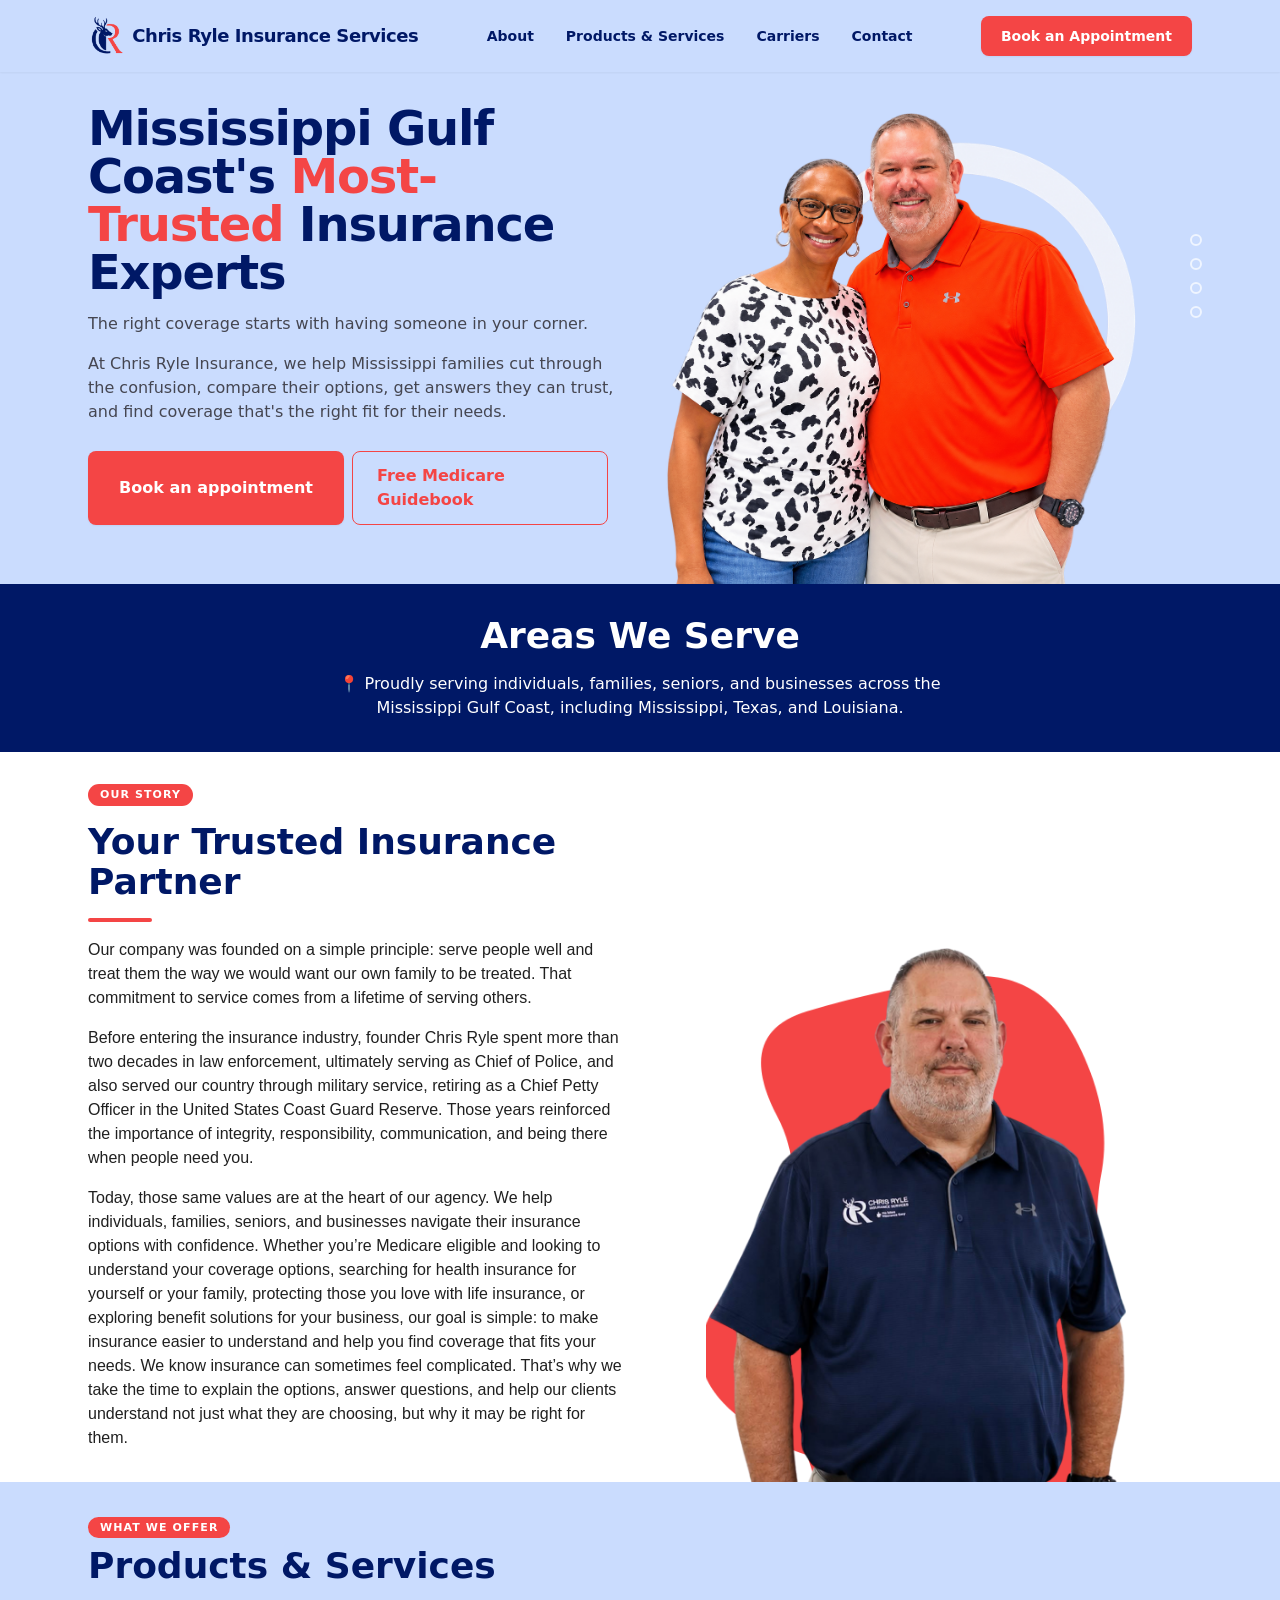
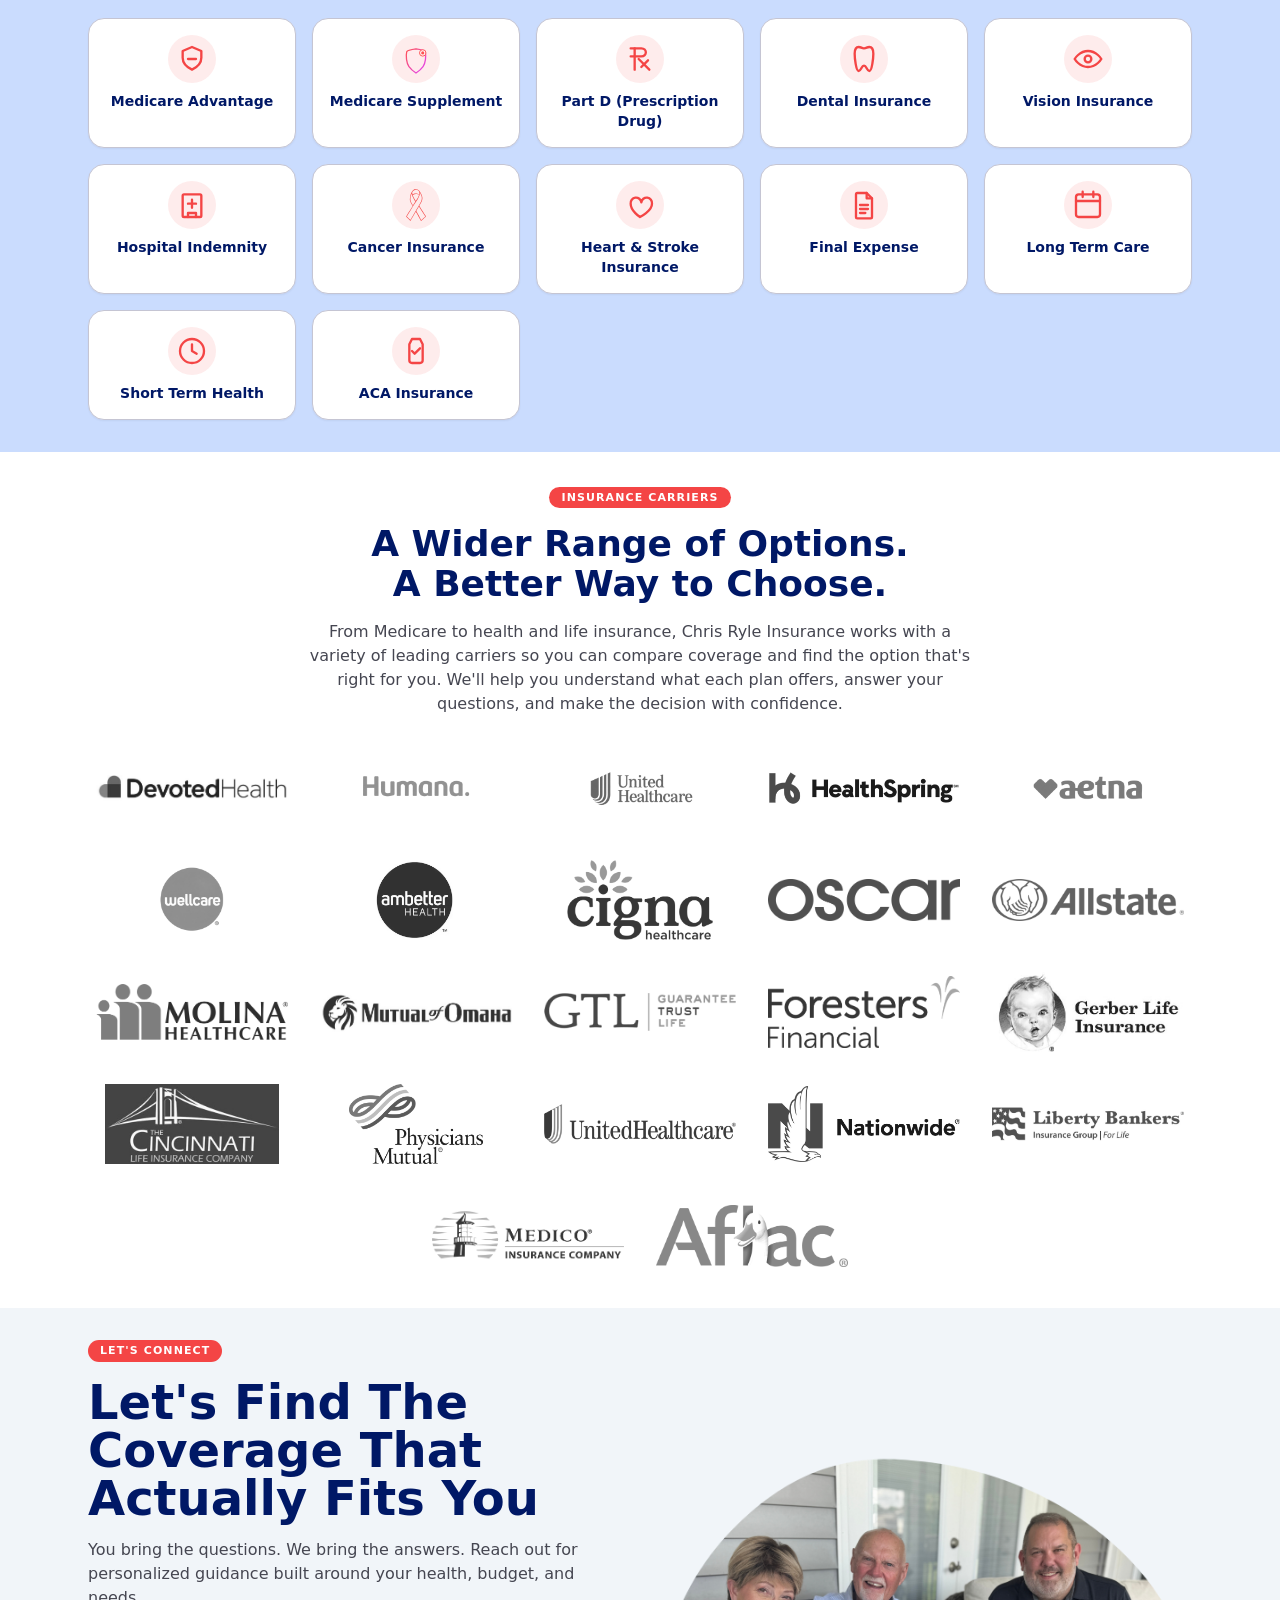
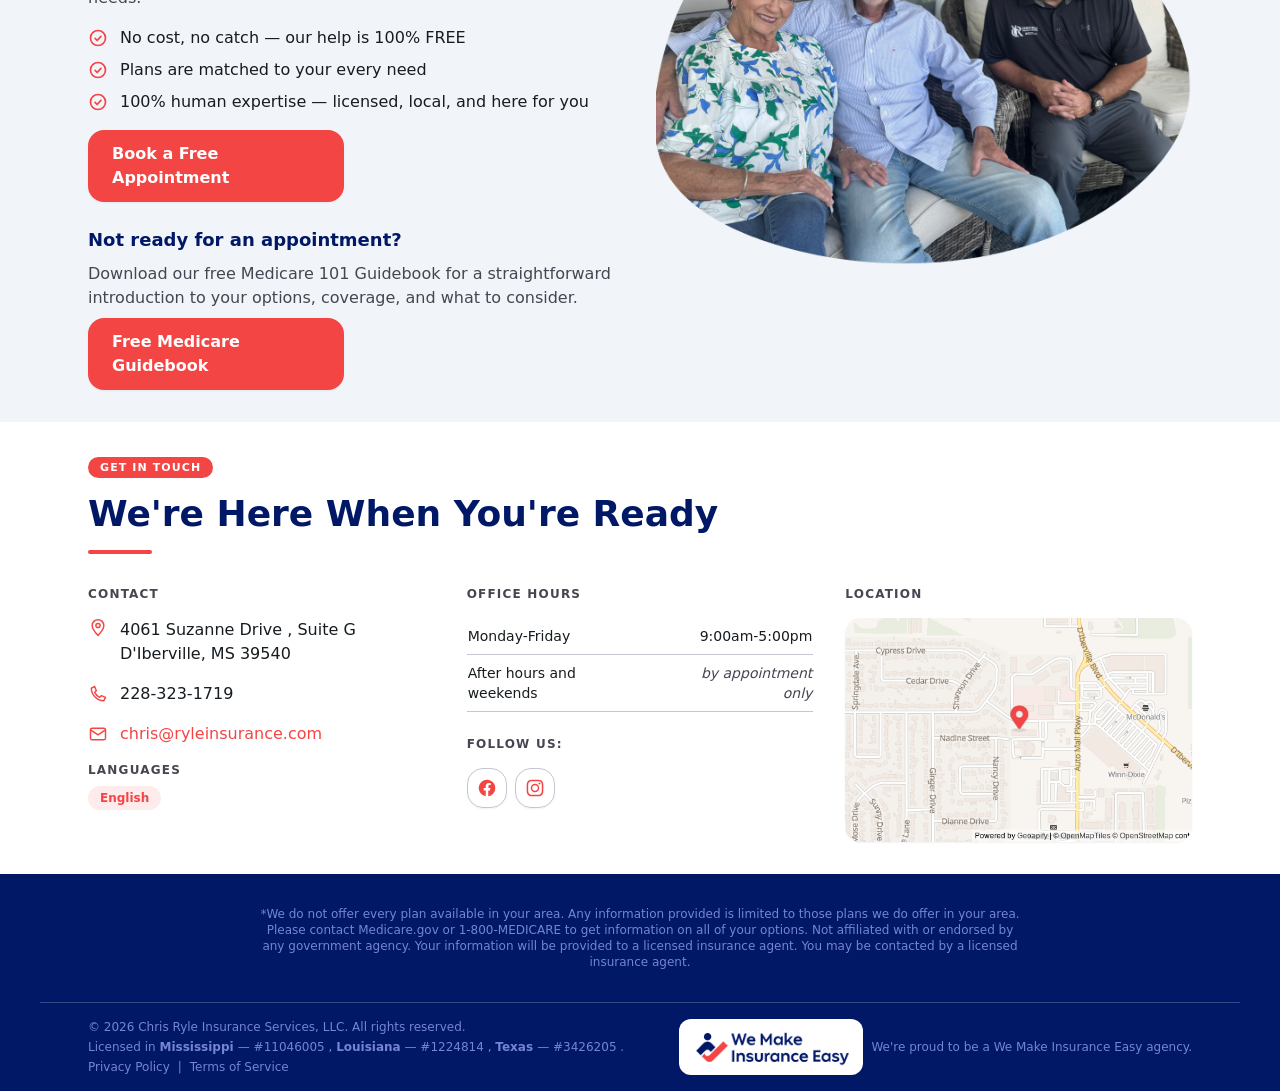
<file: index.html>
<!doctype html>
<html lang="en" class="scroll-pt-20"> <head><meta charset="utf-8"><meta name="viewport" content="width=device-width, initial-scale=1"><title>Chris Ryle Insurance | Mississippi Gulf Coast</title><meta name="description" content="Medicare, health &amp; life insurance on the MS Gulf Coast, with someone in your corner to help you find the right coverage for your needs. Free &amp; local. Book today."><link rel="icon" href="./assets/media/LogoRedWhiteBlueICON01.png">  <link rel="stylesheet" href="./styles.css" />
  </head> <body class="bg-surface text-on-surface font-sans">  <header class="bg-primary-fixed sticky top-0 z-50 shadow-sm"> <div class="mx-auto flex max-w-[theme(spacing.container-max)] items-center justify-between gap-[theme(spacing.gutter)] px-[theme(spacing.margin-mobile)] py-[theme(spacing.stack-md)] md:px-[theme(spacing.margin-desktop)]"> <div class="flex items-center gap-[theme(spacing.stack-sm)]"> <img src="./assets/media/LogoRedWhiteBlueICON01.png" alt=" Chris Ryle Insurance Services logo" class="h-10 w-auto"> <div class="flex flex-col"> <span data-brand class="text-deep-navy text-lg font-extrabold tracking-tight">  Chris Ryle Insurance Services </span> <span data-agent class="text-on-surface-variant text-sm font-medium">  </span> </div> </div> <nav aria-label="Primary" class="hidden items-center gap-[theme(spacing.stack-lg)] md:flex"> <a href="#about" data-nav-link class="text-deep-navy hover:text-coral-accent text-sm font-semibold"> About </a><a href="#services" data-nav-link class="text-deep-navy hover:text-coral-accent text-sm font-semibold"> Products &amp; Services </a><a href="#carriers-heading" data-nav-link class="text-deep-navy hover:text-coral-accent text-sm font-semibold"> Carriers </a><a href="#contact" data-nav-link class="text-deep-navy hover:text-coral-accent text-sm font-semibold"> Contact </a> </nav> <a href="#get-in-touch" data-header-cta data-open-modal="appointment-modal" class="bg-coral-accent text-on-secondary hidden shrink-0 rounded px-5 py-2.5 text-sm font-semibold shadow-sm md:inline-block"> Book an Appointment </a> </div> </header> <script>
  // Scroll-spy: highlight the nav link for whichever section currently sits
  // in the vertical center of the viewport. Pure progressive enhancement — a
  // missing IntersectionObserver, or JS disabled entirely, just leaves every
  // link in its default colour; the links themselves still work either way.
  //
  // `is:inline` is required, not a style choice: this site's generator emits
  // static HTML via Astro's Container API in a one-shot Vite SSR render
  // (src/generator/render.ts), which never runs Astro's real production
  // bundler. A processed <script> (Astro's default) renders as a `src`
  // pointing at a `?astro&type=script` dev-server module URL, which resolves
  // during Live Preview (a real Vite server is running) but is a dead,
  // broken reference in the actual deployed static site — no server is left
  // to serve it. `is:inline` makes Astro emit this exact source verbatim
  // with no processing, so it must stay plain JS, no TypeScript syntax.
  (function () {
    var links = Array.prototype.slice.call(
      document.querySelectorAll('nav[aria-label="Primary"] a[data-nav-link]'),
    );
    var pairs = links
      .map(function (link) {
        var id = link.getAttribute("href");
        id = id ? id.slice(1) : null;
        var target = id ? document.getElementById(id) : null;
        // A target id may land on a heading nested inside its section (e.g.
        // Carriers' "#carriers-heading" h2), not the section itself —
        // observe the whole section so it stays "active" for its full
        // scroll extent, not just the instant the heading crosses center.
        var section = target ? target.closest("section") || target : null;
        return section ? { link: link, section: section } : null;
      })
      .filter(function (p) {
        return p !== null;
      });

    if (pairs.length === 0) return;

    function setActive(activeLink) {
      pairs.forEach(function (p) {
        var isActive = p.link === activeLink;
        p.link.classList.toggle("text-coral-accent", isActive);
        p.link.classList.toggle("text-deep-navy", !isActive);
      });
    }

    // Clicking a link jumps immediately (native anchor navigation) — set the
    // active state right away rather than waiting on the scroll/observer to
    // catch up. An instant jump can land the target section fully outside
    // the observer's center-band on the very frame it fires, so without
    // this, clicking (as opposed to organically scrolling) never highlights
    // anything.
    pairs.forEach(function (p) {
      p.link.addEventListener("click", function () {
        setActive(p.link);
      });
    });

    if (!("IntersectionObserver" in window)) return;

    // A thin band at the vertical middle of the viewport, so the "active"
    // section is whichever one crosses the center — matches how a sticky
    // header shifts the effective viewport without hardcoding its height.
    var observer = new IntersectionObserver(
      function (entries) {
        var visible = entries
          .filter(function (e) {
            return e.isIntersecting;
          })
          .sort(function (a, b) {
            return b.intersectionRatio - a.intersectionRatio;
          })[0];
        if (!visible) return;
        var match = pairs.filter(function (p) {
          return p.section === visible.target;
        })[0];
        if (match) setActive(match.link);
      },
      { rootMargin: "-45% 0px -45% 0px", threshold: [0, 0.25, 0.5, 0.75, 1] },
    );

    pairs.forEach(function (p) {
      observer.observe(p.section);
    });
  })();
</script> <main> <section data-variant="split" class="bg-primary-fixed " aria-labelledby="hero-heading"> <div class="mx-auto max-w-[theme(spacing.container-max)] px-[theme(spacing.margin-mobile)] py-[theme(spacing.stack-lg)] md:px-[theme(spacing.margin-desktop)] grid items-stretch gap-[theme(spacing.stack-lg)] md:grid-cols-2">  <div class="flex h-full flex-col"> <div class="flex flex-col gap-[theme(spacing.stack-md)]"> <h1 id="hero-heading" class="text-deep-navy text-4xl font-extrabold leading-tight tracking-tight md:text-5xl"> Mississippi Gulf Coast&#39;s <span class="text-coral-accent">Most-Trusted</span>  Insurance Experts </h1>  <p class="text-on-surface-variant max-w-prose ">The right coverage starts with having someone in your corner.</p><p class="text-on-surface-variant max-w-prose ">At Chris Ryle Insurance, we help Mississippi families cut through the confusion, compare their options, get answers they can trust, and find coverage that's the right fit for their needs.</p> </div> <div class="flex flex-1 items-center"> <div class="flex flex-wrap gap-[theme(spacing.stack-sm)]"> <a href="#contact" data-open-modal="appointment-modal" class="bg-coral-accent text-on-secondary inline-flex w-64 items-center justify-center rounded px-6 py-3 font-semibold shadow-sm"> Book an appointment </a> <a href="https://www.wemakeinsuranceez.com/medicare-101-guidebook-1" target="_blank" rel="noopener noreferrer" class="border-coral-accent text-coral-accent inline-flex w-64 items-center justify-center gap-2 rounded border px-6 py-3 font-semibold">Free Medicare Guidebook </a> </div> </div> </div> <div class="relative z-0 h-[320px] w-[300px] self-end -mb-8 md:h-[480px] md:w-[490px]"> <div aria-hidden="true" class="border-white/60 pointer-events-none absolute -right-8 -top-8 -z-10 h-[193px] w-[193px] rounded-full border-[20px] md:h-[296px] md:w-[296px] md:border-[31px]"></div> <div aria-hidden="true" class="pointer-events-none absolute -right-14 top-[62px] -z-10 flex flex-col gap-3 md:top-[130px]"> <span class="border-white/70 h-3 w-3 rounded-full border-2"></span> <span class="border-white/70 h-3 w-3 rounded-full border-2"></span> <span class="border-white/70 h-3 w-3 rounded-full border-2"></span> <span class="border-white/70 h-3 w-3 rounded-full border-2"></span> </div>  <img src="./assets/media/chris-and-customer.png" alt="Insurance agent photo" class="h-full w-full object-cover" style="object-position: 50% center;">  </div>  </div> </section> <section id="areas-we-serve" class="bg-deep-navy py-[theme(spacing.stack-lg)] text-center" aria-labelledby="areas-we-serve-heading"> <div class="mx-auto max-w-[theme(spacing.container-max)] px-[theme(spacing.margin-mobile)] md:px-[theme(spacing.margin-desktop)]">  <h2 id="areas-we-serve-heading" class="text-on-primary text-4xl font-bold">Areas We Serve</h2> <p class="text-on-primary mx-auto mt-[theme(spacing.stack-md)] max-w-2xl">📍 Proudly serving individuals, families, seniors, and businesses across the <span class="whitespace-nowrap">Mississippi Gulf Coast</span>, including Mississippi, Texas, and Louisiana.</p>  </div> </section> <section id="about" class="bg-surface-container-lowest py-[theme(spacing.stack-lg)]" aria-labelledby="about-heading"> <style>
  @media (min-width: 768px) {
    #about-grid { row-gap: 16px; }
    #about-wrapper { display: contents; }
    #about-header-block { grid-column: 1; grid-row: 1; }
    #about-body-block { grid-column: 1; grid-row: 2; }
    #about-collage { grid-column: 2; grid-row: 2; align-self: stretch; width: 420px; margin-left: 50px; }
  }
</style> <div id="about-grid" class="mx-auto grid max-w-[theme(spacing.container-max)] gap-[theme(spacing.stack-lg)] px-[theme(spacing.margin-mobile)] md:grid-cols-2 md:px-[theme(spacing.margin-desktop)] items-start"> <div id="about-wrapper" class="flex flex-col gap-[theme(spacing.stack-md)]"> <div id="about-header-block" class="flex flex-col gap-[theme(spacing.stack-md)]"> <span data-eyebrow class="bg-coral-accent text-on-secondary w-fit rounded-full px-3 py-1 text-2xs font-semibold uppercase tracking-widest">Our Story</span> <h2 id="about-heading" class="text-deep-navy text-4xl font-bold">Your Trusted Insurance Partner</h2> <div class="bg-coral-accent h-1 w-16 rounded-full" aria-hidden="true"></div> </div> <div id="about-body-block" class="text-on-surface-b font-[Arial,Helvetica,sans-serif] text-base font-normal leading-6 tracking-normal flex max-w-prose flex-col gap-[theme(spacing.stack-md)]"> <p data-about-para>Our company was founded on a simple principle: serve people well and treat them the way we would want our own family to be treated.
That commitment to service comes from a lifetime of serving others. </p><p data-about-para>Before entering the insurance industry, founder Chris Ryle spent more than two decades in law enforcement, ultimately serving as Chief of Police, and also served our country through military service, retiring as a Chief Petty Officer in the United States Coast Guard Reserve. Those years reinforced the importance of integrity, responsibility, communication, and being there when people need you.</p><p data-about-para>Today, those same values are at the heart of our agency.
We help individuals, families, seniors, and businesses navigate their insurance options with confidence. Whether you’re Medicare eligible and looking to understand your coverage options, searching for health insurance for yourself or your family, protecting those you love with life insurance, or exploring benefit solutions for your business, our goal is simple: to make insurance easier to understand and help you find coverage that fits your needs.
We know insurance can sometimes feel complicated. That’s why we take the time to explain the options, answer questions, and help our clients understand not just what they are choosing, but why it may be right for them.</p> </div> </div> <div id="about-collage" class="grid w-[300px] gap-[theme(spacing.stack-md)] -mb-8 relative z-0" data-about-collage> <div aria-hidden="true" class="border-white/60 pointer-events-none absolute -right-8 -top-8 -z-10 h-[272px] w-[272px] rounded-full border-[24px] md:h-[408px] md:w-[408px]"></div> <div aria-hidden="true" class="pointer-events-none absolute -right-14 top-[62px] -z-10 flex flex-col gap-3 md:top-[130px]"> <span class="border-white/70 h-3 w-3 rounded-full border-2"></span> <span class="border-white/70 h-3 w-3 rounded-full border-2"></span> <span class="border-white/70 h-3 w-3 rounded-full border-2"></span> <span class="border-white/70 h-3 w-3 rounded-full border-2"></span> </div>  <img data-image src="./assets/media/about-image2.png" alt="Chris Ryle Insurance Services" class="h-full w-full object-cover" style="object-position: 43% center;"> </div> </div> </section> <section id="services" class="bg-primary-fixed py-[theme(spacing.stack-lg)]" aria-labelledby="services-heading"> <div class="mx-auto max-w-[theme(spacing.container-max)] px-[theme(spacing.margin-mobile)] md:px-[theme(spacing.margin-desktop)]"> <div class> <span data-eyebrow class="bg-coral-accent text-on-secondary w-fit rounded-full px-3 py-1 text-2xs font-semibold uppercase tracking-widest">What We Offer</span> <h2 id="services-heading" class="text-deep-navy mt-[theme(spacing.stack-sm)] text-4xl font-bold mb-[theme(spacing.stack-lg)]"> Products &amp; Services </h2>  </div> <ul class="grid list-none grid-cols-1 justify-center gap-[theme(spacing.stack-md)] sm:grid-cols-2 md:grid-cols-3 lg:grid-cols-4 xl:grid-cols-5"> <li class="mx-auto w-full max-w-[220px]"> <div data-service-card class="bg-surface-container-lowest rounded-lg text-deep-navy flex h-full flex-col items-center gap-[theme(spacing.stack-sm)] border border-[theme(colors.outline-variant)] p-[theme(spacing.stack-md)] text-center shadow-sm"> <span class="bg-coral-accent/10 text-coral-accent flex h-12 w-12 items-center justify-center rounded-full"><svg viewBox="0 0 24 24" fill="none" stroke="currentColor" stroke-width="1.75" stroke-linecap="round" stroke-linejoin="round" aria-hidden="true" class="h-8 w-8"><path d="M12 3l7 3v5c0 4-3 7-7 9-4-2-7-5-7-9V6l7-3z"/><path d="M9 12h6"/></svg></span> <span class="text-sm font-semibold">Medicare Advantage</span> </div> </li><li class="mx-auto w-full max-w-[220px]"> <div data-service-card class="bg-surface-container-lowest rounded-lg text-deep-navy flex h-full flex-col items-center gap-[theme(spacing.stack-sm)] border border-[theme(colors.outline-variant)] p-[theme(spacing.stack-md)] text-center shadow-sm"> <span class="bg-coral-accent/10 text-coral-accent flex h-12 w-12 items-center justify-center rounded-full"><svg xmlns="http://www.w3.org/2000/svg" viewBox="0 0 100 100" aria-hidden="true" class="h-8 w-8"><defs><linearGradient id="medSuppShieldGrad" x1="0%" y1="0%" x2="100%" y2="100%"><stop offset="0%" stop-color="#FF5252"/><stop offset="100%" stop-color="#E040FB"/></linearGradient></defs><circle cx="50" cy="50" r="42" fill="#FFEBEE" opacity="0.8"/><path d="M 50,18 C 50,18 23,22 21,27 C 18,40 20,63 28,74 C 36,85 50,94 50,94 C 50,94 64,85 72,74 C 80,63 82,40 79,27 C 77,22 50,18 50,18 Z" fill="none" stroke="url(#medSuppShieldGrad)" stroke-width="4" stroke-linecap="round" stroke-linejoin="round"/><circle cx="71" cy="31" r="10" fill="#FFFFFF" stroke="#FF5252" stroke-width="3"/><circle cx="71" cy="31" r="5" fill="#FF5252"/></svg></span> <span class="text-sm font-semibold">Medicare Supplement</span> </div> </li><li class="mx-auto w-full max-w-[220px]"> <div data-service-card class="bg-surface-container-lowest rounded-lg text-deep-navy flex h-full flex-col items-center gap-[theme(spacing.stack-sm)] border border-[theme(colors.outline-variant)] p-[theme(spacing.stack-md)] text-center shadow-sm"> <span class="bg-coral-accent/10 text-coral-accent flex h-12 w-12 items-center justify-center rounded-full"><svg viewBox="0 0 24 24" fill="none" stroke="currentColor" stroke-width="1.75" stroke-linecap="round" stroke-linejoin="round" aria-hidden="true" class="h-8 w-8"><path d="M 5,4 L 13,4 C 17.5,4 17.5,10 13,10 L 5,10"/><path d="M 8,4 L 8,20"/><path d="M 11,12 L 19,20"/><path d="M 18,13 L 13,18"/></svg></span> <span class="text-sm font-semibold">Part D (Prescription Drug)</span> </div> </li><li class="mx-auto w-full max-w-[220px]"> <div data-service-card class="bg-surface-container-lowest rounded-lg text-deep-navy flex h-full flex-col items-center gap-[theme(spacing.stack-sm)] border border-[theme(colors.outline-variant)] p-[theme(spacing.stack-md)] text-center shadow-sm"> <span class="bg-coral-accent/10 text-coral-accent flex h-12 w-12 items-center justify-center rounded-full"><svg viewBox="0 0 24 24" fill="none" stroke="currentColor" stroke-width="1.75" stroke-linecap="round" stroke-linejoin="round" aria-hidden="true" class="h-8 w-8"><path d="M8 3c-2 0-3 2-3 5s1 13 3 13 2-4 4-4 2 4 4 4 3-10 3-13-1-5-3-5-2 1-4 1-2-1-4-1z"/></svg></span> <span class="text-sm font-semibold">Dental Insurance</span> </div> </li><li class="mx-auto w-full max-w-[220px]"> <div data-service-card class="bg-surface-container-lowest rounded-lg text-deep-navy flex h-full flex-col items-center gap-[theme(spacing.stack-sm)] border border-[theme(colors.outline-variant)] p-[theme(spacing.stack-md)] text-center shadow-sm"> <span class="bg-coral-accent/10 text-coral-accent flex h-12 w-12 items-center justify-center rounded-full"><svg viewBox="0 0 24 24" fill="none" stroke="currentColor" stroke-width="1.75" stroke-linecap="round" stroke-linejoin="round" aria-hidden="true" class="h-8 w-8"><path d="M2 12s3.5-6 10-6 10 6 10 6-3.5 6-10 6-10-6-10-6z"/><circle cx="12" cy="12" r="2.5"/></svg></span> <span class="text-sm font-semibold">Vision Insurance</span> </div> </li><li class="mx-auto w-full max-w-[220px]"> <div data-service-card class="bg-surface-container-lowest rounded-lg text-deep-navy flex h-full flex-col items-center gap-[theme(spacing.stack-sm)] border border-[theme(colors.outline-variant)] p-[theme(spacing.stack-md)] text-center shadow-sm"> <span class="bg-coral-accent/10 text-coral-accent flex h-12 w-12 items-center justify-center rounded-full"><svg viewBox="0 0 24 24" fill="none" stroke="currentColor" stroke-width="1.75" stroke-linecap="round" stroke-linejoin="round" aria-hidden="true" class="h-8 w-8"><rect x="5" y="4" width="14" height="17" rx="1"/><path d="M12 8v6M9 11h6"/><path d="M9 21v-3h6v3"/></svg></span> <span class="text-sm font-semibold">Hospital Indemnity</span> </div> </li><li class="mx-auto w-full max-w-[220px]"> <div data-service-card class="bg-surface-container-lowest rounded-lg text-deep-navy flex h-full flex-col items-center gap-[theme(spacing.stack-sm)] border border-[theme(colors.outline-variant)] p-[theme(spacing.stack-md)] text-center shadow-sm"> <span class="bg-coral-accent/10 text-coral-accent flex h-12 w-12 items-center justify-center rounded-full"><svg viewBox="294 118 606 968" fill="currentColor" aria-hidden="true" class="h-8 w-8"><path fill-rule="evenodd" d="M 431.28 1078.99 C 432.69 1077.89, 435.59 1073.95, 437.74 1070.24 C 446.47 1055.17, 569.63 842.97, 581.09 823.26 C 590.55 807.00, 593.71 802.31, 594.57 803.26 C 595.19 803.94, 606.51 824.08, 619.73 848.00 C 717.24 1024.55, 746.41 1076.79, 748.60 1078.75 C 754.20 1083.77, 751.28 1086.04, 827.48 1017.46 C 867.69 981.27, 898.51 952.80, 899.07 951.32 C 899.61 949.90, 899.76 947.83, 899.41 946.72 C 898.76 944.68, 888.38 928.64, 764.11 737.59 C 725.50 678.23, 694.13 629.10, 694.40 628.39 C 694.67 627.69, 709.84 601.77, 728.12 570.81 C 746.39 539.84, 764.15 508.65, 767.59 501.50 C 792.70 449.25, 797.62 389.63, 781.43 333.88 C 775.05 311.92, 756.53 267.73, 740.27 235.65 C 724.05 203.67, 711.14 185.99, 685.05 160.00 C 664.15 139.19, 644.94 127.80, 620.83 121.93 C 608.34 118.89, 585.66 118.63, 573.00 121.38 C 548.83 126.63, 527.82 138.44, 507.31 158.32 C 463.48 200.77, 434.23 268.64, 418.44 364.50 C 408.50 424.91, 408.44 448.05, 418.17 482.49 C 431.14 528.40, 456.10 575.97, 488.44 616.45 C 493.65 622.98, 497.64 628.81, 497.29 629.41 C 496.71 630.40, 359.45 849.85, 316.81 917.95 C 302.84 940.26, 299.00 947.13, 299.00 949.78 C 299.00 953.70, 294.18 948.50, 371.81 1028.20 C 399.51 1056.63, 422.70 1080.11, 423.34 1080.37 C 425.89 1081.41, 428.86 1080.90, 431.28 1078.99 Z M 388.00 1020.30 C 367.93 999.63, 343.96 974.95, 334.75 965.46 L 318.00 948.20 L 368.65 867.35 C 396.50 822.88, 439.18 754.77, 463.48 716.00 C 487.78 677.23, 527.38 614.00, 551.48 575.50 C 575.57 537.00, 600.57 497.85, 607.02 488.50 C 656.62 416.67, 687.16 358.41, 703.49 304.50 C 710.46 281.48, 713.57 265.10, 715.34 242.00 L 716.53 226.50 L 725.66 244.50 C 736.11 265.13, 743.09 280.67, 752.88 305.22 C 768.66 344.74, 773.17 365.93, 773.09 400.00 C 773.01 433.02, 765.99 464.55, 752.03 494.60 C 749.96 499.05, 730.95 532.13, 709.77 568.10 C 688.60 604.07, 652.47 665.90, 629.49 705.50 C 561.50 822.64, 507.90 915.11, 466.02 987.50 C 444.38 1024.90, 426.19 1056.04, 425.59 1056.70 C 424.77 1057.59, 415.38 1048.50, 388.00 1020.30 Z M 710.57 976.73 C 685.86 932.06, 651.74 870.40, 634.76 839.72 L 603.89 783.94 L 643.55 715.47 C 665.36 677.81, 683.57 647.00, 684.01 647.00 C 684.45 647.00, 723.65 706.74, 771.10 779.75 C 818.56 852.76, 862.47 920.25, 868.67 929.73 L 879.94 946.97 L 818.37 1002.48 C 784.51 1033.02, 756.51 1057.99, 756.15 1057.98 C 755.79 1057.98, 735.28 1021.41, 710.57 976.73 Z M 506.49 611.66 C 505.95 610.92, 501.62 605.18, 496.89 598.91 C 468.99 561.97, 448.22 522.03, 435.97 481.76 C 429.54 460.64, 427.66 447.60, 428.29 428.50 C 429.42 394.46, 439.61 335.81, 451.65 294.08 C 455.82 279.64, 464.38 255.42, 465.91 253.75 C 466.29 253.34, 467.82 258.63, 469.33 265.51 C 477.26 301.81, 492.01 341.05, 514.97 386.94 C 531.86 420.70, 553.42 458.66, 571.67 486.79 C 575.70 493.00, 579.00 498.34, 579.00 498.65 C 579.00 499.22, 508.03 613.00, 507.68 613.00 C 507.57 613.00, 507.04 612.40, 506.49 611.66 Z M 585.60 476.62 C 576.02 461.57, 557.43 429.97, 548.45 413.50 C 528.13 376.20, 504.74 325.03, 498.63 304.50 C 498.13 302.84, 499.67 301.44, 507.77 296.17 C 549.90 268.76, 603.72 262.57, 651.31 279.67 C 664.02 284.24, 687.00 296.65, 687.00 298.95 C 687.00 300.05, 680.10 320.17, 676.70 329.00 C 665.37 358.39, 645.21 397.60, 623.84 431.79 C 612.88 449.33, 591.42 481.64, 590.29 482.29 C 589.86 482.54, 587.75 479.99, 585.60 476.62 Z M 490.09 278.25 C 485.60 263.09, 480.99 236.40, 481.01 225.70 C 481.02 217.46, 499.75 190.14, 517.48 172.50 C 536.16 153.92, 556.06 142.62, 578.50 137.85 C 588.40 135.75, 607.00 136.25, 617.50 138.90 C 627.66 141.47, 643.87 148.79, 652.63 154.77 C 667.17 164.70, 688.16 185.93, 691.99 194.59 C 696.15 204.01, 697.50 213.60, 697.48 233.50 C 697.46 248.87, 697.02 254.99, 695.15 265.50 C 693.88 272.65, 692.51 278.84, 692.10 279.27 C 691.70 279.69, 685.32 276.96, 677.93 273.21 C 655.84 261.98, 636.44 256.26, 612.44 253.90 C 598.59 252.54, 577.61 253.25, 564.78 255.52 C 542.49 259.45, 517.73 269.01, 499.72 280.63 C 495.99 283.03, 492.75 285.00, 492.51 285.00 C 492.28 285.00, 491.19 281.96, 490.09 278.25 Z"/></svg></span> <span class="text-sm font-semibold">Cancer Insurance</span> </div> </li><li class="mx-auto w-full max-w-[220px]"> <div data-service-card class="bg-surface-container-lowest rounded-lg text-deep-navy flex h-full flex-col items-center gap-[theme(spacing.stack-sm)] border border-[theme(colors.outline-variant)] p-[theme(spacing.stack-md)] text-center shadow-sm"> <span class="bg-coral-accent/10 text-coral-accent flex h-12 w-12 items-center justify-center rounded-full"><svg viewBox="0 0 24 24" fill="none" stroke="currentColor" stroke-width="1.75" stroke-linecap="round" stroke-linejoin="round" aria-hidden="true" class="h-8 w-8"><path d="M12 21s-7-4.5-7-10a4 4 0 018-1 4 4 0 018 1c0 5.5-9 10-9 10z"/></svg></span> <span class="text-sm font-semibold">Heart &amp; Stroke Insurance</span> </div> </li><li class="mx-auto w-full max-w-[220px]"> <div data-service-card class="bg-surface-container-lowest rounded-lg text-deep-navy flex h-full flex-col items-center gap-[theme(spacing.stack-sm)] border border-[theme(colors.outline-variant)] p-[theme(spacing.stack-md)] text-center shadow-sm"> <span class="bg-coral-accent/10 text-coral-accent flex h-12 w-12 items-center justify-center rounded-full"><svg viewBox="0 0 24 24" fill="none" stroke="currentColor" stroke-width="1.75" stroke-linecap="round" stroke-linejoin="round" aria-hidden="true" class="h-8 w-8"><path d="M7 3h7l4 4v14a1 1 0 01-1 1H7a1 1 0 01-1-1V4a1 1 0 011-1z"/><path d="M14 3v4h4"/><path d="M9 12h6M9 15h6M9 18h4"/></svg></span> <span class="text-sm font-semibold">Final Expense</span> </div> </li><li class="mx-auto w-full max-w-[220px]"> <div data-service-card class="bg-surface-container-lowest rounded-lg text-deep-navy flex h-full flex-col items-center gap-[theme(spacing.stack-sm)] border border-[theme(colors.outline-variant)] p-[theme(spacing.stack-md)] text-center shadow-sm"> <span class="bg-coral-accent/10 text-coral-accent flex h-12 w-12 items-center justify-center rounded-full"><svg viewBox="0 0 24 24" fill="none" stroke="currentColor" stroke-width="1.75" stroke-linecap="round" stroke-linejoin="round" aria-hidden="true" class="h-8 w-8"><rect x="3" y="4" width="18" height="17" rx="2"/><path d="M3 9h18M8 2v4M16 2v4"/></svg></span> <span class="text-sm font-semibold">Long Term Care</span> </div> </li><li class="mx-auto w-full max-w-[220px]"> <div data-service-card class="bg-surface-container-lowest rounded-lg text-deep-navy flex h-full flex-col items-center gap-[theme(spacing.stack-sm)] border border-[theme(colors.outline-variant)] p-[theme(spacing.stack-md)] text-center shadow-sm"> <span class="bg-coral-accent/10 text-coral-accent flex h-12 w-12 items-center justify-center rounded-full"><svg viewBox="0 0 24 24" fill="none" stroke="currentColor" stroke-width="1.75" stroke-linecap="round" stroke-linejoin="round" aria-hidden="true" class="h-8 w-8"><circle cx="12" cy="12" r="9"/><path d="M12 7v5l3.5 2"/></svg></span> <span class="text-sm font-semibold">Short Term Health</span> </div> </li><li class="mx-auto w-full max-w-[220px]"> <div data-service-card class="bg-surface-container-lowest rounded-lg text-deep-navy flex h-full flex-col items-center gap-[theme(spacing.stack-sm)] border border-[theme(colors.outline-variant)] p-[theme(spacing.stack-md)] text-center shadow-sm"> <span class="bg-coral-accent/10 text-coral-accent flex h-12 w-12 items-center justify-center rounded-full"><svg viewBox="0 0 24 24" fill="none" stroke="currentColor" stroke-width="1.75" stroke-linecap="round" stroke-linejoin="round" aria-hidden="true" class="h-8 w-8"><path d="M9 3h6l2 4v12a2 2 0 01-2 2H9a2 2 0 01-2-2V7l2-4z"/><path d="M9 12l2 2 4-4"/></svg></span> <span class="text-sm font-semibold">ACA Insurance</span> </div> </li> </ul> </div> </section> <section id="carriers-heading" class="bg-surface-container-lowest py-[theme(spacing.stack-lg)]" aria-labelledby="carriers-title"><div class="mx-auto max-w-[theme(spacing.container-max)] px-[theme(spacing.margin-mobile)] text-center md:px-[theme(spacing.margin-desktop)]"><span data-eyebrow class="bg-coral-accent text-on-secondary w-fit rounded-full px-3 py-1 text-2xs font-semibold uppercase tracking-widest">Insurance Carriers</span><h2 id="carriers-title" class="text-deep-navy mx-auto mt-[theme(spacing.stack-md)] max-w-2xl text-4xl font-bold">A Wider Range of Options.<br>A Better Way to Choose.</h2><p class="text-on-surface-variant mx-auto mt-[theme(spacing.stack-md)] max-w-2xl">From Medicare to health and life insurance, Chris Ryle Insurance works with a variety of leading carriers so you can compare coverage and find the option that&#39;s right for you. We&#39;ll help you understand what each plan offers, answer your questions, and make the decision with confidence.</p><ul class="mt-[theme(spacing.stack-lg)] flex list-none flex-wrap items-center justify-center gap-x-[theme(spacing.stack-lg)] gap-y-[theme(spacing.stack-lg)]"><li data-carrier class="flex h-16 w-40 items-center justify-center md:h-20 md:w-48"><img src="./assets/media/Devoted_Health.png" alt="devoted health" class="h-full w-full object-contain grayscale transition hover:grayscale-0"></li><li data-carrier class="flex h-16 w-40 items-center justify-center md:h-20 md:w-48"><img src="./assets/media/humana-2.png" alt="Humana logo" class="h-full w-full object-contain grayscale transition hover:grayscale-0"></li><li data-carrier class="flex h-16 w-40 items-center justify-center md:h-20 md:w-48"><img src="./assets/media/unitedhealthcare.png" alt="UnitedHealthcare logo" class="h-full w-full object-contain grayscale transition hover:grayscale-0"></li><li data-carrier class="flex h-16 w-40 items-center justify-center md:h-20 md:w-48"><img src="./assets/media/HealthSpring.png" alt="HealthSpring" class="h-full w-full object-contain grayscale transition hover:grayscale-0"></li><li data-carrier class="flex h-16 w-40 items-center justify-center md:h-20 md:w-48"><img src="./assets/media/aetna.png" alt="Aetna logo" class="h-full w-full object-contain grayscale transition hover:grayscale-0"></li><li data-carrier class="flex h-16 w-40 items-center justify-center md:h-20 md:w-48"><img src="./assets/media/wellcare.png" alt="Wellcare logo" class="h-full w-full object-contain grayscale transition hover:grayscale-0"></li><li data-carrier class="flex h-16 w-40 items-center justify-center md:h-20 md:w-48"><img src="./assets/media/Ambetter_Health.png" alt="Ambetter Health" class="h-full w-full object-contain grayscale transition hover:grayscale-0"></li><li data-carrier class="flex h-16 w-40 items-center justify-center md:h-20 md:w-48"><img src="./assets/media/Cigna_Healthcare-1.png" alt="Cigna" class="h-full w-full object-contain grayscale transition hover:grayscale-0"></li><li data-carrier class="flex h-16 w-40 items-center justify-center md:h-20 md:w-48"><img src="./assets/media/Oscar_Health.png" alt="Oscar Health" class="h-full w-full object-contain grayscale transition hover:grayscale-0"></li><li data-carrier class="flex h-16 w-40 items-center justify-center md:h-20 md:w-48"><img src="./assets/media/Allstate.png" alt="Allstate" class="h-full w-full object-contain grayscale transition hover:grayscale-0"></li><li data-carrier class="flex h-16 w-40 items-center justify-center md:h-20 md:w-48"><img src="./assets/media/Molina_Healthcare.png" alt="Molina" class="h-full w-full object-contain grayscale transition hover:grayscale-0"></li><li data-carrier class="flex h-16 w-40 items-center justify-center md:h-20 md:w-48"><img src="./assets/media/Mutual_of_Omaha.png" alt="Mutual of Omaha" class="h-full w-full object-contain grayscale transition hover:grayscale-0"></li><li data-carrier class="flex h-16 w-40 items-center justify-center md:h-20 md:w-48"><img src="./assets/media/Guarantee_Trust_Life.png" alt="Guarantee Trust Life" class="h-full w-full object-contain grayscale transition hover:grayscale-0"></li><li data-carrier class="flex h-16 w-40 items-center justify-center md:h-20 md:w-48"><img src="./assets/media/Foresters_Financial.png" alt="Foresters Financial Insurance" class="h-full w-full object-contain grayscale transition hover:grayscale-0"></li><li data-carrier class="flex h-16 w-40 items-center justify-center md:h-20 md:w-48"><img src="./assets/media/Gerber_Life.png" alt="Gerber Life Insurance" class="h-full w-full object-contain grayscale transition hover:grayscale-0"></li><li data-carrier class="flex h-16 w-40 items-center justify-center md:h-20 md:w-48"><img src="./assets/media/Cincinnati_Life.png" alt="Cincinnati Life" class="h-full w-full object-contain grayscale transition hover:grayscale-0"></li><li data-carrier class="flex h-16 w-40 items-center justify-center md:h-20 md:w-48"><img src="./assets/media/Physicians_Mutual.png" alt="Physicians Mutual" class="h-full w-full object-contain grayscale transition hover:grayscale-0"></li><li data-carrier class="flex h-16 w-40 items-center justify-center md:h-20 md:w-48"><img src="./assets/media/UnitedHealthOne_UHOne_Current.png" alt="United Health One" class="h-full w-full object-contain grayscale transition hover:grayscale-0"></li><li data-carrier class="flex h-16 w-40 items-center justify-center md:h-20 md:w-48"><img src="./assets/media/Nationwide.png" alt="Nationwide" class="h-full w-full object-contain grayscale transition hover:grayscale-0"></li><li data-carrier class="flex h-16 w-40 items-center justify-center md:h-20 md:w-48"><img src="./assets/media/Liberty_Bankers.png" alt="Liberty Bankers" class="h-full w-full object-contain grayscale transition hover:grayscale-0"></li><li data-carrier class="flex h-16 w-40 items-center justify-center md:h-20 md:w-48"><img src="./assets/media/Medico_Insurance.png" alt="Medico" class="h-full w-full object-contain grayscale transition hover:grayscale-0"></li><li data-carrier class="flex h-16 w-40 items-center justify-center md:h-20 md:w-48"><img src="./assets/media/Aflac.png" alt="AFLAC" class="h-full w-full object-contain grayscale transition hover:grayscale-0"></li></ul></div></section> <section id="get-in-touch" data-contact-mode="booking" class="bg-surface-tint-b py-[theme(spacing.stack-lg)]" aria-labelledby="connect-heading"> <div class="mx-auto grid max-w-[theme(spacing.container-max)] items-center gap-[theme(spacing.stack-lg)] px-[theme(spacing.margin-mobile)] md:grid-cols-2 md:px-[theme(spacing.margin-desktop)]"> <!-- Left: the pitch --> <div class="flex flex-col gap-[theme(spacing.stack-md)]"> <span data-eyebrow class="bg-coral-accent text-on-secondary w-fit rounded-full px-3 py-1 text-2xs font-semibold uppercase tracking-widest">Let&#39;s Connect</span> <h2 id="connect-heading" class="text-deep-navy text-4xl font-bold md:text-5xl"> Let&#39;s Find The Coverage That Actually Fits You </h2> <p class="text-on-surface-variant max-w-prose">You bring the questions. We bring the answers. Reach out for personalized guidance built around your health, budget, and needs.</p> <ul class="flex list-none flex-col gap-[theme(spacing.stack-sm)]"> <li class="flex items-center gap-3"> <svg viewBox="0 0 24 24" fill="none" stroke="currentColor" stroke-width="2" stroke-linecap="round" stroke-linejoin="round" aria-hidden="true" class="text-coral-accent h-5 w-5 shrink-0"> <circle cx="12" cy="12" r="9"></circle> <path d="M8.5 12.5l2.5 2.5 4.5-5"></path> </svg> <span class="text-on-surface">No cost, no catch — our help is 100% FREE</span> </li><li class="flex items-center gap-3"> <svg viewBox="0 0 24 24" fill="none" stroke="currentColor" stroke-width="2" stroke-linecap="round" stroke-linejoin="round" aria-hidden="true" class="text-coral-accent h-5 w-5 shrink-0"> <circle cx="12" cy="12" r="9"></circle> <path d="M8.5 12.5l2.5 2.5 4.5-5"></path> </svg> <span class="text-on-surface">Plans are matched to your every need</span> </li><li class="flex items-center gap-3"> <svg viewBox="0 0 24 24" fill="none" stroke="currentColor" stroke-width="2" stroke-linecap="round" stroke-linejoin="round" aria-hidden="true" class="text-coral-accent h-5 w-5 shrink-0"> <circle cx="12" cy="12" r="9"></circle> <path d="M8.5 12.5l2.5 2.5 4.5-5"></path> </svg> <span class="text-on-surface">100% human expertise — licensed, local, and here for you</span> </li> </ul><div><a href="#contact" data-open-modal="appointment-modal" class="bg-coral-accent text-on-secondary inline-flex w-64 items-center justify-center gap-2 rounded-lg px-6 py-3 font-semibold shadow-sm">Book a Free Appointment</a></div> <div class="mt-[theme(spacing.stack-sm)] flex flex-col gap-[theme(spacing.stack-sm)]"> <p class="text-deep-navy text-lg font-bold">Not ready for an appointment?</p> <p class="text-on-surface-variant">Download our free Medicare 101 Guidebook for a straightforward introduction to your options, coverage, and what to consider.</p> <div class="flex flex-wrap gap-[theme(spacing.stack-sm)]"> <a href="https://www.wemakeinsuranceez.com/medicare-101-guidebook-1" target="_blank" rel="noopener noreferrer" class="bg-coral-accent text-on-secondary inline-flex w-64 items-center justify-center gap-2 rounded-lg px-6 py-3 font-semibold shadow-sm"> Free Medicare Guidebook </a></div> </div> </div> <!-- Right: photo --> <img src="./assets/media/Letconnect3.png" alt="Chris Ryle with a Medicare customer" class="max-h-[90vh] w-full object-contain mx-auto"> </div> </section> <section id="contact" class="bg-surface-container-lowest py-[theme(spacing.stack-lg)]" aria-labelledby="find-me-heading"> <div class="mx-auto max-w-[theme(spacing.container-max)] px-[theme(spacing.margin-mobile)] md:px-[theme(spacing.margin-desktop)]"> <span data-eyebrow class="bg-coral-accent text-on-secondary w-fit rounded-full px-3 py-1 text-2xs font-semibold uppercase tracking-widest">Get in Touch</span> <h2 id="find-me-heading" class="text-deep-navy mt-[theme(spacing.stack-md)] text-4xl font-bold">We&#39;re Here When You&#39;re Ready</h2> <div class="bg-coral-accent mt-[theme(spacing.stack-md)] h-1 w-16 rounded-full" aria-hidden="true"></div> <div class="mt-[theme(spacing.stack-lg)] grid gap-[theme(spacing.stack-lg)] md:grid-cols-3"> <div class="flex flex-col gap-[theme(spacing.stack-md)]"> <h3 class="text-on-surface-variant text-xs font-bold uppercase tracking-widest">Contact</h3> <div class="flex items-start gap-3"> <svg viewBox="0 0 24 24" fill="none" stroke="currentColor" stroke-width="1.75" stroke-linecap="round" stroke-linejoin="round" aria-hidden="true" class="text-coral-accent h-5 w-5 shrink-0"> <path d="M12 21s7-7.5 7-12a7 7 0 10-14 0c0 4.5 7 12 7 12z"></path> <circle cx="12" cy="9" r="2.5"></circle> </svg> <address data-office-address class="text-on-surface not-italic" itemscope itemtype="https://schema.org/PostalAddress"> <span itemprop="streetAddress" data-street>4061 Suzanne Drive</span><span data-suite>
, <span>Suite G</span> </span><br> <span itemprop="addressLocality" data-city>D&#39;Iberville</span>, <span itemprop="addressRegion" data-state>MS</span> <span itemprop="postalCode" data-zip>39540</span> </address> </div> <a href="tel:+12283231719" class="text-on-surface flex items-center gap-3"> <svg viewBox="0 0 24 24" fill="none" stroke="currentColor" stroke-width="1.75" stroke-linecap="round" stroke-linejoin="round" aria-hidden="true" class="text-coral-accent h-5 w-5 shrink-0"> <path d="M4 5c0 8 7 15 15 15l2-4-5-2-2 2a12 12 0 01-6-6l2-2-2-5z"></path> </svg>  228-323-1719 </a> <span class="text-on-surface flex items-center gap-3"> <svg viewBox="0 0 24 24" fill="none" stroke="currentColor" stroke-width="1.75" stroke-linecap="round" stroke-linejoin="round" aria-hidden="true" class="text-coral-accent h-5 w-5 shrink-0"> <rect x="3" y="5" width="18" height="14" rx="2"></rect> <path d="M3 7l9 6 9-6"></path> </svg> <a href="mailto:&#99;&#104;&#114;&#105;&#115;&#64;&#114;&#121;&#108;&#101;&#105;&#110;&#115;&#117;&#114;&#97;&#110;&#99;&#101;&#46;&#99;&#111;&#109;" class="text-coral-accent hover:text-deep-navy">&#99;&#104;&#114;&#105;&#115;&#64;&#114;&#121;&#108;&#101;&#105;&#110;&#115;&#117;&#114;&#97;&#110;&#99;&#101;&#46;&#99;&#111;&#109;</a> </span> <div class="flex flex-col gap-2"> <h4 class="text-on-surface-variant text-xs font-bold uppercase tracking-widest">
Languages
</h4> <ul class="flex list-none flex-wrap gap-2"> <li data-language class="bg-coral-accent/10 text-coral-accent rounded-full px-3 py-1 text-xs font-semibold"> English </li> </ul> </div> </div> <div class="flex flex-col gap-[theme(spacing.stack-md)]"> <h3 class="text-on-surface-variant text-xs font-bold uppercase tracking-widest">
Office Hours
</h3> <div data-hours-table><table class="w-full border-collapse text-sm"><tbody><tr data-hours-row data-state="open" class="border-b border-[theme(colors.outline-variant)]"><th scope="row" class="text-on-surface py-2 pr-4 text-left font-medium">Monday-Friday</th><td class="py-2 text-right text-on-surface">9:00am-5:00pm</td></tr><tr data-hours-row data-state="muted" class="border-b border-[theme(colors.outline-variant)]"><th scope="row" class="text-on-surface py-2 pr-4 text-left font-medium">After hours and weekends</th><td class="py-2 text-right text-on-surface-variant italic">by appointment only</td></tr></tbody></table></div> <h4 class="text-on-surface-variant mt-[theme(spacing.stack-sm)] text-xs font-bold uppercase tracking-widest">Follow Us:</h4> <ul class="flex list-none flex-wrap gap-2" data-social-list> <li> <a data-social href="https://www.facebook.com/ChrisRyleInsuranceServices" target="_blank" rel="noopener noreferrer" aria-label="https://www.facebook.com/ChrisRyleInsuranceServices" class="text-coral-accent hover:bg-coral-accent hover:text-on-secondary hover:border-coral-accent inline-flex h-10 w-10 items-center justify-center rounded-lg border border-[theme(colors.outline-variant)] shadow-sm transition-colors"> <span><svg viewBox="0 0 24 24" fill="currentColor" aria-hidden="true" class="h-5 w-5"><path d="M22 12a10 10 0 10-11.5 9.9v-7H8v-2.9h2.5V9.8c0-2.5 1.5-3.9 3.8-3.9 1.1 0 2.2.2 2.2.2v2.4h-1.2c-1.2 0-1.6.8-1.6 1.6v1.9H16l-.4 2.9h-2.1v7A10 10 0 0022 12z"/></svg></span> <span class="sr-only">https://www.facebook.com/ChrisRyleInsuranceServices</span> </a> </li><li> <a data-social href="https://www.instagram.com/chrisryleinsurance/" target="_blank" rel="noopener noreferrer" aria-label="https://www.instagram.com/chrisryleinsurance/" class="text-coral-accent hover:bg-coral-accent hover:text-on-secondary hover:border-coral-accent inline-flex h-10 w-10 items-center justify-center rounded-lg border border-[theme(colors.outline-variant)] shadow-sm transition-colors"> <span><svg viewBox="0 0 24 24" fill="currentColor" aria-hidden="true" class="h-5 w-5"><path fill-rule="evenodd" clip-rule="evenodd" d="M12 2c-2.7 0-3.06.01-4.12.06-1.06.05-1.79.22-2.43.47-.66.26-1.22.6-1.77 1.16-.56.55-.9 1.11-1.16 1.77-.25.64-.42 1.37-.47 2.43C2 8.94 2 9.3 2 12s.01 3.06.06 4.12c.05 1.06.22 1.79.47 2.43.26.66.6 1.22 1.16 1.77.55.56 1.11.9 1.77 1.16.64.25 1.37.42 2.43.47C8.94 22 9.3 22 12 22s3.06-.01 4.12-.06c1.06-.05 1.79-.22 2.43-.47.66-.26 1.22-.6 1.77-1.16.56-.55.9-1.11 1.16-1.77.25-.64.42-1.37.47-2.43.05-1.06.06-1.42.06-4.12s-.01-3.06-.06-4.12c-.05-1.06-.22-1.79-.47-2.43a4.9 4.9 0 00-1.16-1.77 4.9 4.9 0 00-1.77-1.16c-.64-.25-1.37-.42-2.43-.47C15.06 2.01 14.7 2 12 2zm0 1.8c2.65 0 2.97.01 4.02.06.97.04 1.5.2 1.85.34.46.18.79.4 1.14.75.35.35.57.68.75 1.14.14.35.3.88.34 1.85.05 1.05.06 1.37.06 4.02s-.01 2.97-.06 4.02c-.04.97-.2 1.5-.34 1.85-.18.46-.4.79-.75 1.14-.35.35-.68.57-1.14.75-.35.14-.88.3-1.85.34-1.05.05-1.37.06-4.02.06s-2.97-.01-4.02-.06c-.97-.04-1.5-.2-1.85-.34a3.1 3.1 0 01-1.14-.75 3.1 3.1 0 01-.75-1.14c-.14-.35-.3-.88-.34-1.85-.05-1.05-.06-1.37-.06-4.02s.01-2.97.06-4.02c.04-.97.2-1.5.34-1.85.18-.46.4-.79.75-1.14.35-.35.68-.57 1.14-.75.35-.14.88-.3 1.85-.34C9.03 3.81 9.35 3.8 12 3.8zm0 3.06a5.14 5.14 0 100 10.28 5.14 5.14 0 000-10.28zm0 8.48a3.34 3.34 0 110-6.68 3.34 3.34 0 010 6.68zm6.54-8.68a1.2 1.2 0 11-2.4 0 1.2 1.2 0 012.4 0z"/></svg></span> <span class="sr-only">https://www.instagram.com/chrisryleinsurance/</span> </a> </li> </ul> </div> <div class="flex flex-col gap-[theme(spacing.stack-md)]"> <h3 class="text-on-surface-variant text-xs font-bold uppercase tracking-widest">
Location
</h3> <a href="https://www.google.com/maps/search/?api=1&query=4061+Suzanne+Drive+D%27Iberville+MS+39540" target="_blank" rel="noopener noreferrer" aria-label="Open a map to our office" class="rounded-lg block overflow-hidden shadow-sm"> <img src="./assets/media/office-map-17.png" alt="Open a map to our office" class="h-56 w-full object-cover"> </a> </div> </div> </div> </section> </main> <footer class="bg-primary-container text-on-primary"> <div class="mx-auto max-w-[theme(spacing.container-max)] px-[theme(spacing.margin-mobile)] py-[theme(spacing.stack-lg)] text-center md:px-[theme(spacing.margin-desktop)]"> <p class="text-on-primary-container mx-auto max-w-3xl text-xs">*We do not offer every plan available in your area. Any information provided is limited to those plans we do offer in your area. Please contact Medicare.gov or 1-800-MEDICARE to get information on all of your options. Not affiliated with or endorsed by any government agency. Your information will be provided to a licensed insurance agent. You may be contacted by a licensed insurance agent.</p> </div> <div class="border-on-primary/20 mx-auto max-w-[theme(spacing.container-max)] border-t px-[theme(spacing.margin-mobile)] py-[theme(spacing.stack-md)] md:px-[theme(spacing.margin-desktop)]"> <div class="flex flex-col items-center gap-[theme(spacing.stack-sm)] md:flex-row md:items-start md:justify-between"> <div class="text-on-primary-container flex flex-col items-center gap-1 text-center text-xs md:items-start md:text-left"> <p>
&copy; 2026  Chris Ryle Insurance Services, LLC. All rights reserved.
</p> <p>
Licensed in  <span data-licence> <span class="font-semibold">Mississippi </span> — #11046005 </span> , <span data-licence> <span class="font-semibold">Louisiana</span> — #1224814 </span> , <span data-licence> <span class="font-semibold">Texas </span> — #3426205 </span> 
.
</p> <p class="flex flex-wrap items-center justify-center gap-x-2 md:justify-start"> <a href="./legal/privacy/index.html" class="hover:text-warning-yellow"> Privacy Policy </a> <span aria-hidden="true">|</span><a href="./legal/terms/index.html" class="hover:text-warning-yellow"> Terms of Service </a>  </p> </div> <a data-whitelabel href="https://wemakeinsuranceez.com" target="_blank" rel="noopener noreferrer" class="text-on-primary-container hover:text-warning-yellow inline-flex items-center gap-[theme(spacing.stack-sm)] text-xs"> <span class="inline-flex items-center rounded-md bg-white px-3 py-2"> <img src="./assets/wmie-logo.png" alt="We Make Insurance Easy logo" class="h-10 w-auto"> </span> We&#39;re proud to be a We Make Insurance Easy agency. </a> </div> </div> </footer> <div data-mobilenav-spacer class="h-16 md:hidden" aria-hidden="true"></div> <nav aria-label="Mobile" class="bg-primary text-on-primary fixed bottom-0 left-0 right-0 z-50 flex h-16 items-stretch justify-around border-t border-[theme(colors.primary-container)] md:hidden"> <a href="#about" class="flex min-h-[44px] min-w-[44px] flex-col items-center justify-center px-3 text-xs text-on-primary-container"> About </a><a href="#services" class="flex min-h-[44px] min-w-[44px] flex-col items-center justify-center px-3 text-xs text-on-primary-container"> Products &amp; Services </a><a href="#carriers-heading" class="flex min-h-[44px] min-w-[44px] flex-col items-center justify-center px-3 text-xs text-on-primary-container"> Carriers </a><a href="#contact" class="flex min-h-[44px] min-w-[44px] flex-col items-center justify-center px-3 text-xs text-on-primary-container"> Contact </a> </nav> <dialog id="appointment-modal" data-linkout-dialog class="rounded-2xl bg-transparent p-0 backdrop:bg-deep-navy/60"> <div class="bg-surface-container-lowest text-on-surface w-[min(420px,90vw)] rounded-2xl p-[theme(spacing.stack-lg)] shadow-lg"> <div class="mb-[theme(spacing.stack-md)] flex items-start justify-between gap-[theme(spacing.stack-md)]"> <h2 class="font-heading text-deep-navy text-2xl font-bold">Book Your FREE Appointment Today</h2> <button type="button" data-close-modal aria-label="Close" class="text-on-surface-variant hover:text-deep-navy shrink-0 text-2xl leading-none">
&times;
</button> </div>  <a href="https://lp.constantcontactpages.com/sl/b6tRNVW/medicare101" target="_blank" rel="noopener noreferrer" class="bg-coral-accent text-on-secondary inline-flex w-full items-center justify-center gap-2 rounded-lg px-6 py-3 font-semibold shadow-sm"> Book Now </a> </div> </dialog><script>
  // is:inline is required, not a style choice: this site's generator emits
  // static HTML via Astro's Container API in a one-shot Vite SSR render
  // (src/generator/render.ts), which never runs Astro's real production
  // bundler. A processed script tag (Astro's default) renders pointing at a
  // dev-server module URL, which resolves during Live Preview (a real Vite
  // server is running) but is a dead reference in the deployed static
  // site — no server is left to serve it. is:inline emits this exact
  // source verbatim with no processing, so it must stay plain JS, no
  // TypeScript syntax (matching HeaderB.astro's scroll-spy script).
  (function () {
    var dialogs = Array.prototype.slice.call(document.querySelectorAll("[data-linkout-dialog]"));
    dialogs.forEach(function (dialog) {
      if (typeof dialog.showModal !== "function") return;

      var openers = Array.prototype.slice.call(
        document.querySelectorAll('[data-open-modal="' + dialog.id + '"]'),
      );
      openers.forEach(function (opener) {
        opener.addEventListener("click", function (event) {
          event.preventDefault();
          dialog.showModal();
        });
      });

      var closeBtn = dialog.querySelector("[data-close-modal]");
      if (closeBtn) {
        closeBtn.addEventListener("click", function () {
          dialog.close();
        });
      }

      // A click that lands on the <dialog> element itself (not its inner
      // content box) is a click on the ::backdrop — close on that, but not
      // on clicks that bubble up from inside the content.
      dialog.addEventListener("click", function (event) {
        if (event.target === dialog) dialog.close();
      });
    });
  })();
</script> </body></html>
</file>
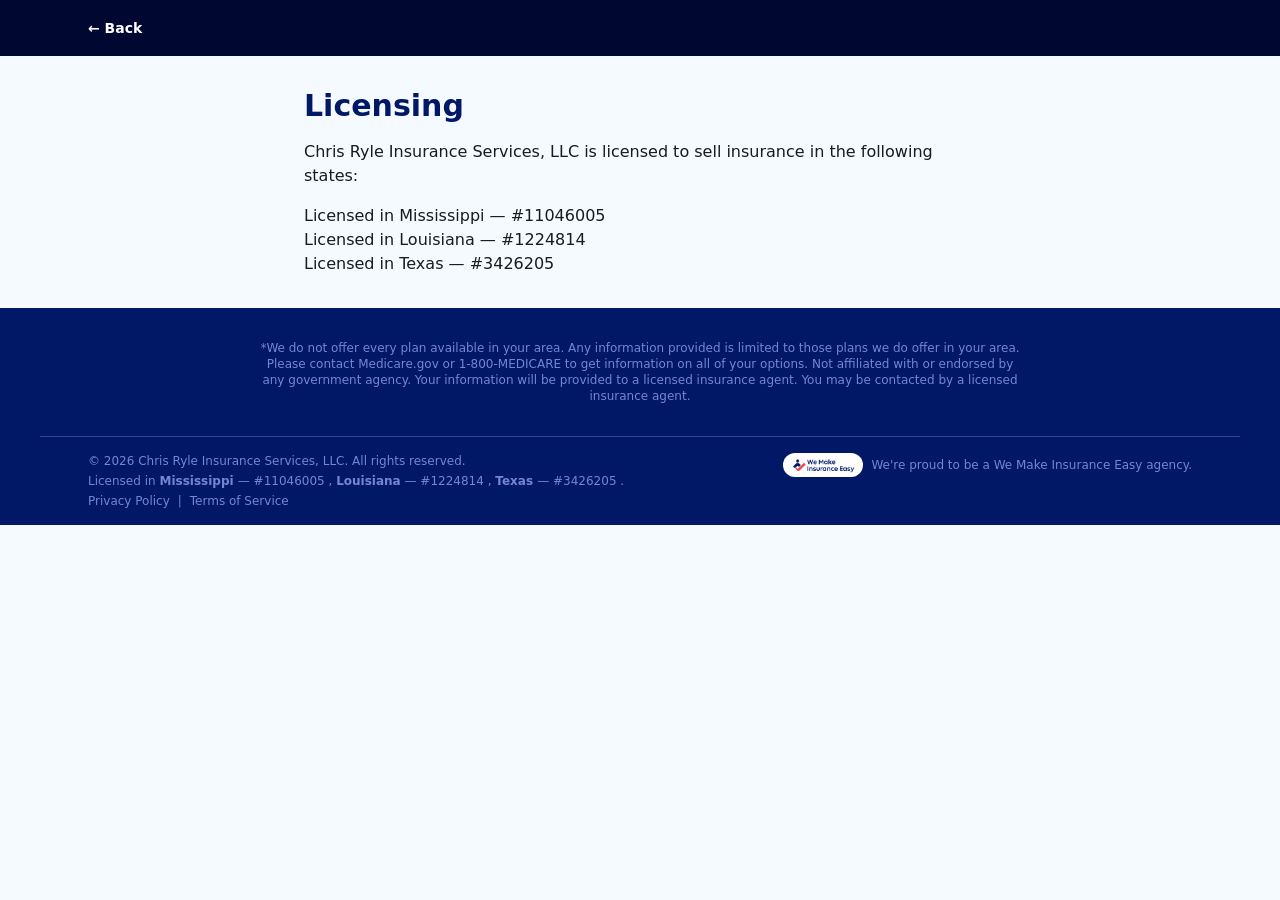
<file: legal/licensing/index.html>
<!doctype html>
<html lang="en" class="scroll-pt-20"> <head><meta charset="utf-8"><meta name="viewport" content="width=device-width, initial-scale=1"><title>Licensing —  Chris Ryle Insurance Services</title><link rel="icon" href="../../assets/media/LogoRedWhiteBlueICON01.png">  <link rel="stylesheet" href="../../styles.css" />
  </head> <body class="bg-surface text-on-surface font-sans">  <header class="bg-primary text-on-primary shadow-sm"> <div class="mx-auto max-w-[theme(spacing.container-max)] px-[theme(spacing.margin-mobile)] py-[theme(spacing.stack-md)] md:px-[theme(spacing.margin-desktop)]"> <a href="../../index.html" class="hover:text-warning-yellow inline-flex items-center gap-2 text-sm font-semibold">
← Back
</a> </div> </header> <main class="bg-surface py-[theme(spacing.stack-lg)]"> <article class="mx-auto flex max-w-3xl flex-col gap-[theme(spacing.stack-md)] px-[theme(spacing.margin-mobile)] md:px-[theme(spacing.margin-desktop)]"> <h1 class="text-deep-navy text-3xl font-bold">Licensing</h1>  <div class="text-on-surface flex flex-col gap-[theme(spacing.stack-md)]"><p> Chris Ryle Insurance Services, LLC is licensed to sell insurance in the following states:</p><ul><li>Licensed in Mississippi  — #11046005</li><li>Licensed in Louisiana — #1224814</li><li>Licensed in Texas  — #3426205</li></ul></div> </article> </main> <footer class="bg-primary-container text-on-primary"> <div class="mx-auto max-w-[theme(spacing.container-max)] px-[theme(spacing.margin-mobile)] py-[theme(spacing.stack-lg)] text-center md:px-[theme(spacing.margin-desktop)]"> <p class="text-on-primary-container mx-auto max-w-3xl text-xs">*We do not offer every plan available in your area. Any information provided is limited to those plans we do offer in your area. Please contact Medicare.gov or 1-800-MEDICARE to get information on all of your options. Not affiliated with or endorsed by any government agency. Your information will be provided to a licensed insurance agent. You may be contacted by a licensed insurance agent.</p> </div> <div class="border-on-primary/20 mx-auto max-w-[theme(spacing.container-max)] border-t px-[theme(spacing.margin-mobile)] py-[theme(spacing.stack-md)] md:px-[theme(spacing.margin-desktop)]"> <div class="flex flex-col items-center gap-[theme(spacing.stack-sm)] md:flex-row md:items-start md:justify-between"> <div class="text-on-primary-container flex flex-col items-center gap-1 text-center text-xs md:items-start md:text-left"> <p>
&copy; 2026  Chris Ryle Insurance Services, LLC. All rights reserved.
</p> <p>
Licensed in  <span data-licence> <span class="font-semibold">Mississippi </span> — #11046005 </span> , <span data-licence> <span class="font-semibold">Louisiana</span> — #1224814 </span> , <span data-licence> <span class="font-semibold">Texas </span> — #3426205 </span> 
.
</p> <p class="flex flex-wrap items-center justify-center gap-x-2 md:justify-start"> <a href="../../legal/privacy/index.html" class="hover:text-warning-yellow"> Privacy Policy </a> <span aria-hidden="true">|</span><a href="../../legal/terms/index.html" class="hover:text-warning-yellow"> Terms of Service </a>  </p> </div> <a data-whitelabel href="https://wemakeinsuranceez.com" target="_blank" rel="noopener noreferrer" class="text-on-primary-container hover:text-warning-yellow inline-flex items-center gap-[theme(spacing.stack-sm)] text-xs"> <span class="inline-flex items-center rounded-md bg-white px-2 py-1"> <img src="../../assets/wmie-logo.png" alt="We Make Insurance Easy logo" class="h-4 w-auto"> </span> We&#39;re proud to be a We Make Insurance Easy agency. </a> </div> </div> </footer> </body></html>
</file>
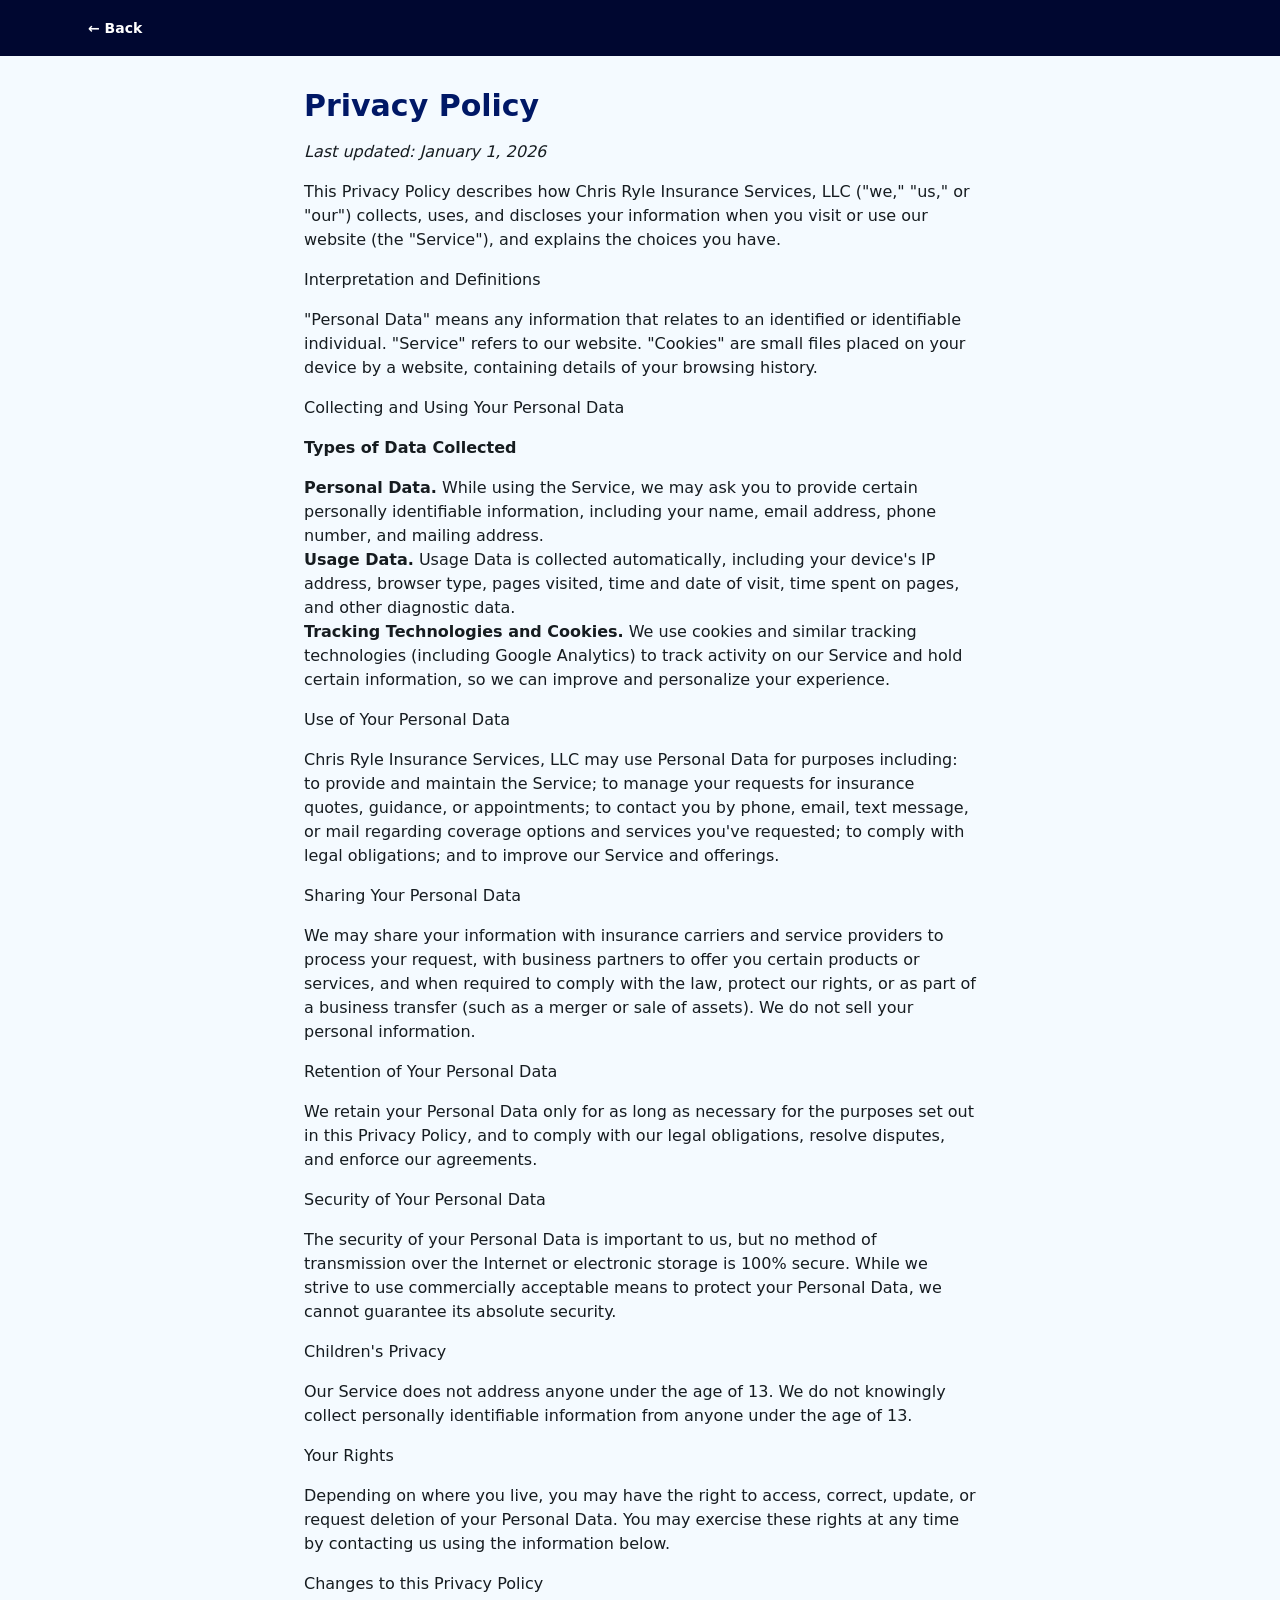
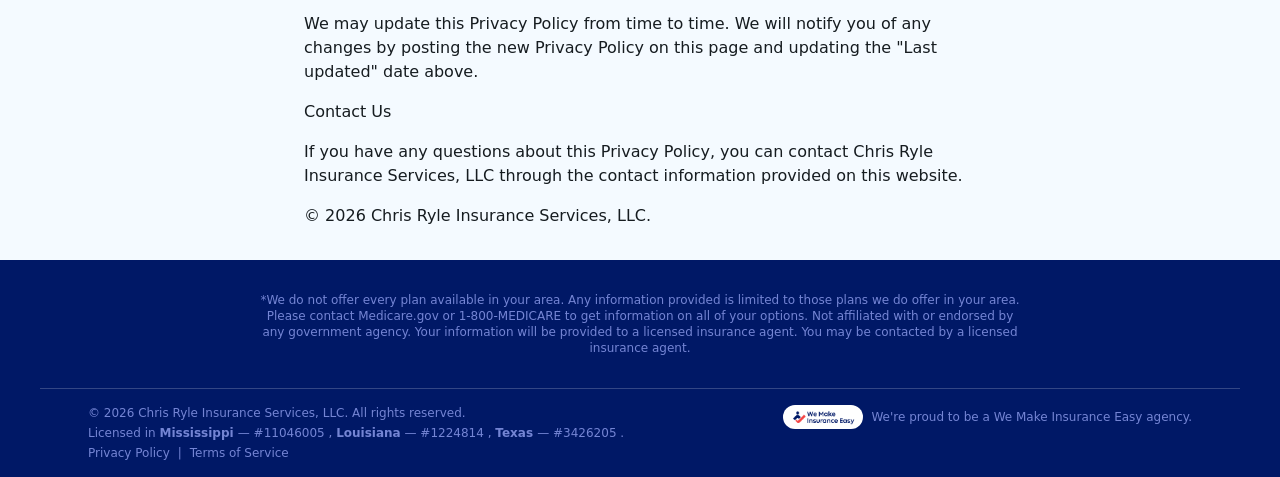
<file: legal/privacy/index.html>
<!doctype html>
<html lang="en" class="scroll-pt-20"> <head><meta charset="utf-8"><meta name="viewport" content="width=device-width, initial-scale=1"><title>Privacy Policy —  Chris Ryle Insurance Services</title><link rel="icon" href="../../assets/media/LogoRedWhiteBlueICON01.png">  <link rel="stylesheet" href="../../styles.css" />
  </head> <body class="bg-surface text-on-surface font-sans">  <header class="bg-primary text-on-primary shadow-sm"> <div class="mx-auto max-w-[theme(spacing.container-max)] px-[theme(spacing.margin-mobile)] py-[theme(spacing.stack-md)] md:px-[theme(spacing.margin-desktop)]"> <a href="../../index.html" class="hover:text-warning-yellow inline-flex items-center gap-2 text-sm font-semibold">
← Back
</a> </div> </header> <main class="bg-surface py-[theme(spacing.stack-lg)]"> <article class="mx-auto flex max-w-3xl flex-col gap-[theme(spacing.stack-md)] px-[theme(spacing.margin-mobile)] md:px-[theme(spacing.margin-desktop)]"> <h1 class="text-deep-navy text-3xl font-bold">Privacy Policy</h1>  <div class="text-on-surface flex flex-col gap-[theme(spacing.stack-md)]"><p><em>Last updated: January 1, 2026</em></p>
<p>This Privacy Policy describes how  Chris Ryle Insurance Services, LLC ("we," "us," or "our") collects, uses, and discloses your information when you visit or use our website (the "Service"), and explains the choices you have.</p>

<h3>Interpretation and Definitions</h3>
<p>"Personal Data" means any information that relates to an identified or identifiable individual. "Service" refers to our website. "Cookies" are small files placed on your device by a website, containing details of your browsing history.</p>

<h3>Collecting and Using Your Personal Data</h3>
<p><strong>Types of Data Collected</strong></p>
<ul>
  <li><strong>Personal Data.</strong> While using the Service, we may ask you to provide certain personally identifiable information, including your name, email address, phone number, and mailing address.</li>
  <li><strong>Usage Data.</strong> Usage Data is collected automatically, including your device's IP address, browser type, pages visited, time and date of visit, time spent on pages, and other diagnostic data.</li>
  <li><strong>Tracking Technologies and Cookies.</strong> We use cookies and similar tracking technologies (including Google Analytics) to track activity on our Service and hold certain information, so we can improve and personalize your experience.</li>
</ul>

<h3>Use of Your Personal Data</h3>
<p> Chris Ryle Insurance Services, LLC may use Personal Data for purposes including: to provide and maintain the Service; to manage your requests for insurance quotes, guidance, or appointments; to contact you by phone, email, text message, or mail regarding coverage options and services you've requested; to comply with legal obligations; and to improve our Service and offerings.</p>

<h3>Sharing Your Personal Data</h3>
<p>We may share your information with insurance carriers and service providers to process your request, with business partners to offer you certain products or services, and when required to comply with the law, protect our rights, or as part of a business transfer (such as a merger or sale of assets). We do not sell your personal information.</p>

<h3>Retention of Your Personal Data</h3>
<p>We retain your Personal Data only for as long as necessary for the purposes set out in this Privacy Policy, and to comply with our legal obligations, resolve disputes, and enforce our agreements.</p>

<h3>Security of Your Personal Data</h3>
<p>The security of your Personal Data is important to us, but no method of transmission over the Internet or electronic storage is 100% secure. While we strive to use commercially acceptable means to protect your Personal Data, we cannot guarantee its absolute security.</p>

<h3>Children's Privacy</h3>
<p>Our Service does not address anyone under the age of 13. We do not knowingly collect personally identifiable information from anyone under the age of 13.</p>

<h3>Your Rights</h3>
<p>Depending on where you live, you may have the right to access, correct, update, or request deletion of your Personal Data. You may exercise these rights at any time by contacting us using the information below.</p>

<h3>Changes to this Privacy Policy</h3>
<p>We may update this Privacy Policy from time to time. We will notify you of any changes by posting the new Privacy Policy on this page and updating the "Last updated" date above.</p>

<h3>Contact Us</h3>
<p>If you have any questions about this Privacy Policy, you can contact  Chris Ryle Insurance Services, LLC through the contact information provided on this website.</p>
<p>&copy; 2026  Chris Ryle Insurance Services, LLC.</p></div> </article> </main> <footer class="bg-primary-container text-on-primary"> <div class="mx-auto max-w-[theme(spacing.container-max)] px-[theme(spacing.margin-mobile)] py-[theme(spacing.stack-lg)] text-center md:px-[theme(spacing.margin-desktop)]"> <p class="text-on-primary-container mx-auto max-w-3xl text-xs">*We do not offer every plan available in your area. Any information provided is limited to those plans we do offer in your area. Please contact Medicare.gov or 1-800-MEDICARE to get information on all of your options. Not affiliated with or endorsed by any government agency. Your information will be provided to a licensed insurance agent. You may be contacted by a licensed insurance agent.</p> </div> <div class="border-on-primary/20 mx-auto max-w-[theme(spacing.container-max)] border-t px-[theme(spacing.margin-mobile)] py-[theme(spacing.stack-md)] md:px-[theme(spacing.margin-desktop)]"> <div class="flex flex-col items-center gap-[theme(spacing.stack-sm)] md:flex-row md:items-start md:justify-between"> <div class="text-on-primary-container flex flex-col items-center gap-1 text-center text-xs md:items-start md:text-left"> <p>
&copy; 2026  Chris Ryle Insurance Services, LLC. All rights reserved.
</p> <p>
Licensed in  <span data-licence> <span class="font-semibold">Mississippi </span> — #11046005 </span> , <span data-licence> <span class="font-semibold">Louisiana</span> — #1224814 </span> , <span data-licence> <span class="font-semibold">Texas </span> — #3426205 </span> 
.
</p> <p class="flex flex-wrap items-center justify-center gap-x-2 md:justify-start"> <a href="../../legal/privacy/index.html" class="hover:text-warning-yellow"> Privacy Policy </a> <span aria-hidden="true">|</span><a href="../../legal/terms/index.html" class="hover:text-warning-yellow"> Terms of Service </a>  </p> </div> <a data-whitelabel href="https://wemakeinsuranceez.com" target="_blank" rel="noopener noreferrer" class="text-on-primary-container hover:text-warning-yellow inline-flex items-center gap-[theme(spacing.stack-sm)] text-xs"> <span class="inline-flex items-center rounded-md bg-white px-2 py-1"> <img src="../../assets/wmie-logo.png" alt="We Make Insurance Easy logo" class="h-4 w-auto"> </span> We&#39;re proud to be a We Make Insurance Easy agency. </a> </div> </div> </footer> </body></html>
</file>
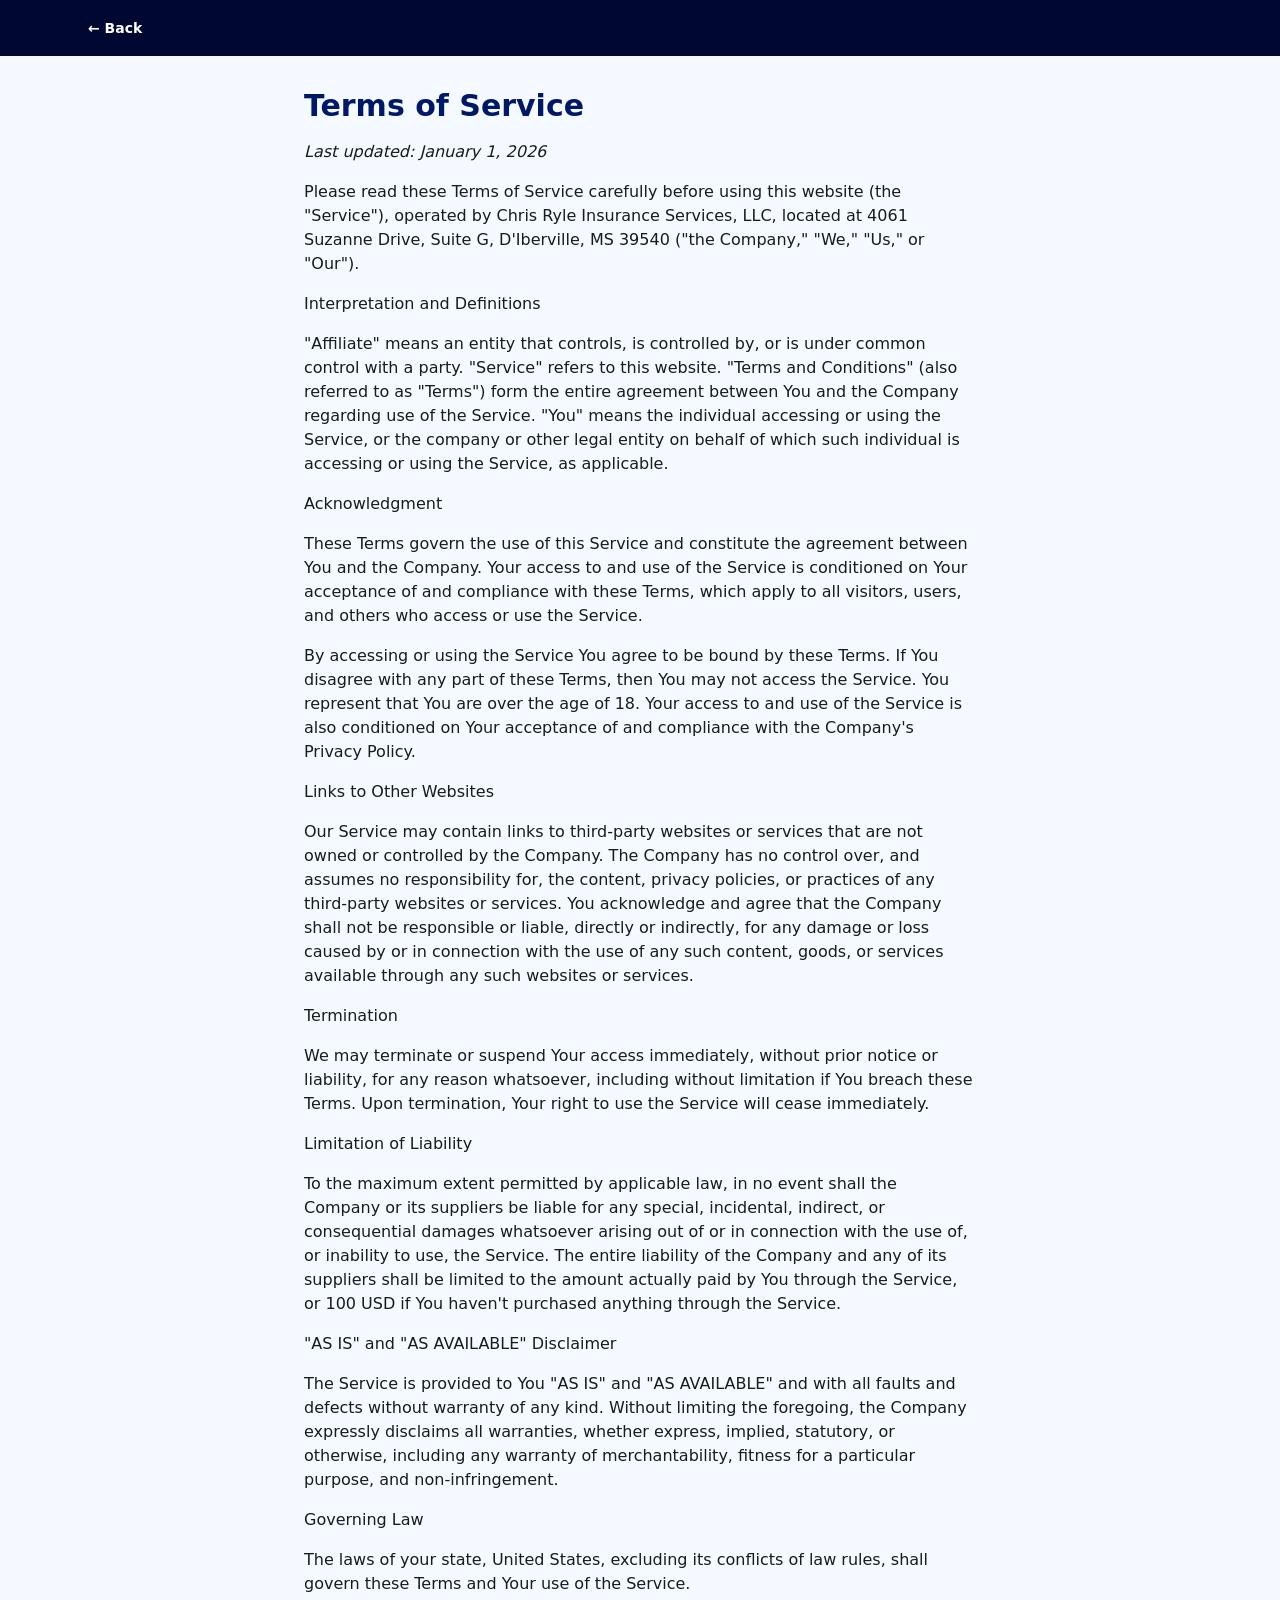
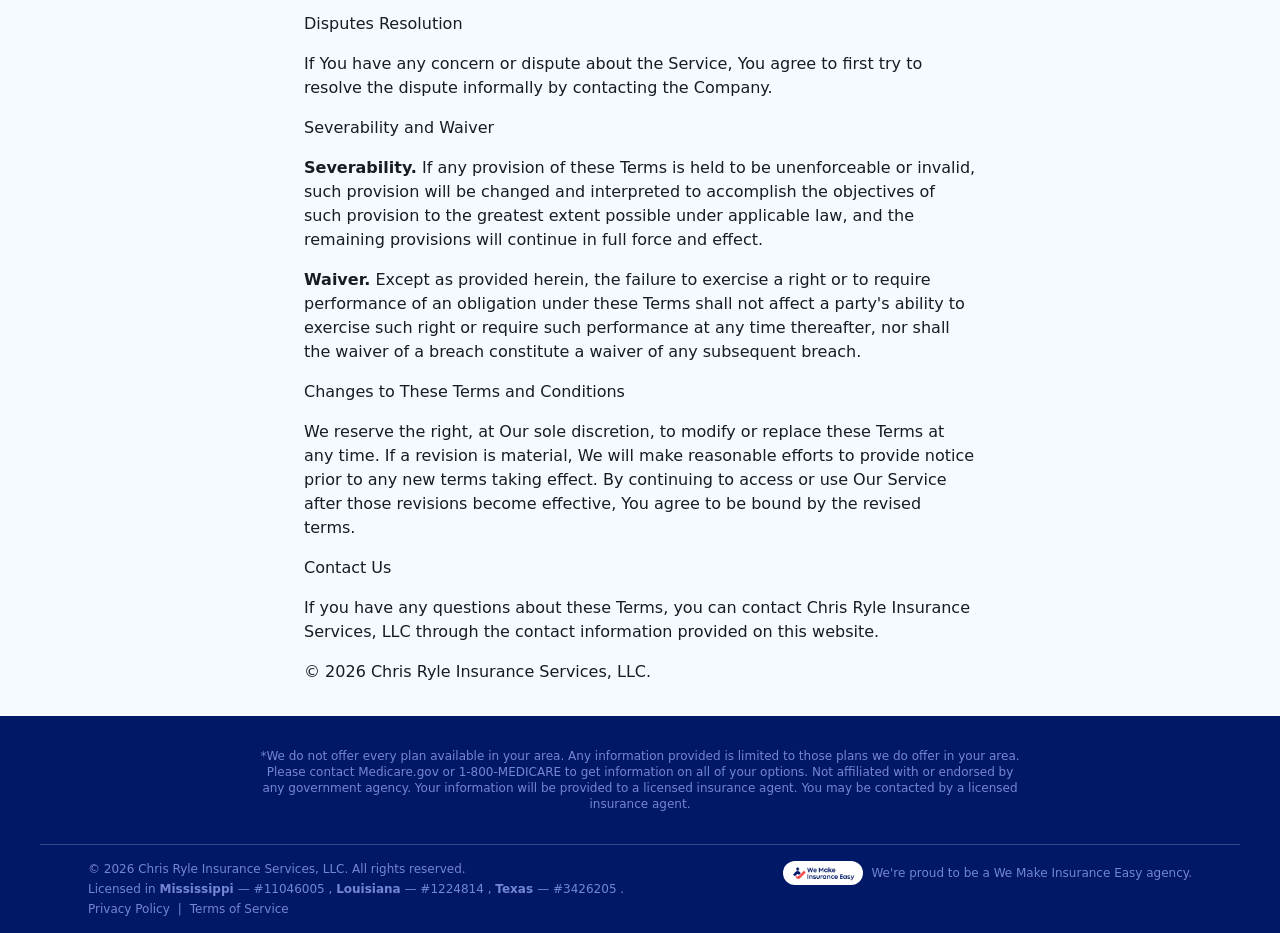
<file: legal/terms/index.html>
<!doctype html>
<html lang="en" class="scroll-pt-20"> <head><meta charset="utf-8"><meta name="viewport" content="width=device-width, initial-scale=1"><title>Terms of Service —  Chris Ryle Insurance Services</title><link rel="icon" href="../../assets/media/LogoRedWhiteBlueICON01.png">  <link rel="stylesheet" href="../../styles.css" />
  </head> <body class="bg-surface text-on-surface font-sans">  <header class="bg-primary text-on-primary shadow-sm"> <div class="mx-auto max-w-[theme(spacing.container-max)] px-[theme(spacing.margin-mobile)] py-[theme(spacing.stack-md)] md:px-[theme(spacing.margin-desktop)]"> <a href="../../index.html" class="hover:text-warning-yellow inline-flex items-center gap-2 text-sm font-semibold">
← Back
</a> </div> </header> <main class="bg-surface py-[theme(spacing.stack-lg)]"> <article class="mx-auto flex max-w-3xl flex-col gap-[theme(spacing.stack-md)] px-[theme(spacing.margin-mobile)] md:px-[theme(spacing.margin-desktop)]"> <h1 class="text-deep-navy text-3xl font-bold">Terms of Service</h1>  <div class="text-on-surface flex flex-col gap-[theme(spacing.stack-md)]"><p><em>Last updated: January 1, 2026</em></p>
<p>Please read these Terms of Service carefully before using this website (the "Service"), operated by  Chris Ryle Insurance Services, LLC, located at 4061 Suzanne Drive, Suite G, D'Iberville, MS 39540 ("the Company," "We," "Us," or "Our").</p>

<h3>Interpretation and Definitions</h3>
<p>"Affiliate" means an entity that controls, is controlled by, or is under common control with a party. "Service" refers to this website. "Terms and Conditions" (also referred to as "Terms") form the entire agreement between You and the Company regarding use of the Service. "You" means the individual accessing or using the Service, or the company or other legal entity on behalf of which such individual is accessing or using the Service, as applicable.</p>

<h3>Acknowledgment</h3>
<p>These Terms govern the use of this Service and constitute the agreement between You and the Company. Your access to and use of the Service is conditioned on Your acceptance of and compliance with these Terms, which apply to all visitors, users, and others who access or use the Service.</p>
<p>By accessing or using the Service You agree to be bound by these Terms. If You disagree with any part of these Terms, then You may not access the Service. You represent that You are over the age of 18. Your access to and use of the Service is also conditioned on Your acceptance of and compliance with the Company's Privacy Policy.</p>

<h3>Links to Other Websites</h3>
<p>Our Service may contain links to third-party websites or services that are not owned or controlled by the Company. The Company has no control over, and assumes no responsibility for, the content, privacy policies, or practices of any third-party websites or services. You acknowledge and agree that the Company shall not be responsible or liable, directly or indirectly, for any damage or loss caused by or in connection with the use of any such content, goods, or services available through any such websites or services.</p>

<h3>Termination</h3>
<p>We may terminate or suspend Your access immediately, without prior notice or liability, for any reason whatsoever, including without limitation if You breach these Terms. Upon termination, Your right to use the Service will cease immediately.</p>

<h3>Limitation of Liability</h3>
<p>To the maximum extent permitted by applicable law, in no event shall the Company or its suppliers be liable for any special, incidental, indirect, or consequential damages whatsoever arising out of or in connection with the use of, or inability to use, the Service. The entire liability of the Company and any of its suppliers shall be limited to the amount actually paid by You through the Service, or 100 USD if You haven't purchased anything through the Service.</p>

<h3>"AS IS" and "AS AVAILABLE" Disclaimer</h3>
<p>The Service is provided to You "AS IS" and "AS AVAILABLE" and with all faults and defects without warranty of any kind. Without limiting the foregoing, the Company expressly disclaims all warranties, whether express, implied, statutory, or otherwise, including any warranty of merchantability, fitness for a particular purpose, and non-infringement.</p>

<h3>Governing Law</h3>
<p>The laws of your state, United States, excluding its conflicts of law rules, shall govern these Terms and Your use of the Service.</p>

<h3>Disputes Resolution</h3>
<p>If You have any concern or dispute about the Service, You agree to first try to resolve the dispute informally by contacting the Company.</p>

<h3>Severability and Waiver</h3>
<p><strong>Severability.</strong> If any provision of these Terms is held to be unenforceable or invalid, such provision will be changed and interpreted to accomplish the objectives of such provision to the greatest extent possible under applicable law, and the remaining provisions will continue in full force and effect.</p>
<p><strong>Waiver.</strong> Except as provided herein, the failure to exercise a right or to require performance of an obligation under these Terms shall not affect a party's ability to exercise such right or require such performance at any time thereafter, nor shall the waiver of a breach constitute a waiver of any subsequent breach.</p>

<h3>Changes to These Terms and Conditions</h3>
<p>We reserve the right, at Our sole discretion, to modify or replace these Terms at any time. If a revision is material, We will make reasonable efforts to provide notice prior to any new terms taking effect. By continuing to access or use Our Service after those revisions become effective, You agree to be bound by the revised terms.</p>

<h3>Contact Us</h3>
<p>If you have any questions about these Terms, you can contact  Chris Ryle Insurance Services, LLC through the contact information provided on this website.</p>
<p>&copy; 2026  Chris Ryle Insurance Services, LLC.</p></div> </article> </main> <footer class="bg-primary-container text-on-primary"> <div class="mx-auto max-w-[theme(spacing.container-max)] px-[theme(spacing.margin-mobile)] py-[theme(spacing.stack-lg)] text-center md:px-[theme(spacing.margin-desktop)]"> <p class="text-on-primary-container mx-auto max-w-3xl text-xs">*We do not offer every plan available in your area. Any information provided is limited to those plans we do offer in your area. Please contact Medicare.gov or 1-800-MEDICARE to get information on all of your options. Not affiliated with or endorsed by any government agency. Your information will be provided to a licensed insurance agent. You may be contacted by a licensed insurance agent.</p> </div> <div class="border-on-primary/20 mx-auto max-w-[theme(spacing.container-max)] border-t px-[theme(spacing.margin-mobile)] py-[theme(spacing.stack-md)] md:px-[theme(spacing.margin-desktop)]"> <div class="flex flex-col items-center gap-[theme(spacing.stack-sm)] md:flex-row md:items-start md:justify-between"> <div class="text-on-primary-container flex flex-col items-center gap-1 text-center text-xs md:items-start md:text-left"> <p>
&copy; 2026  Chris Ryle Insurance Services, LLC. All rights reserved.
</p> <p>
Licensed in  <span data-licence> <span class="font-semibold">Mississippi </span> — #11046005 </span> , <span data-licence> <span class="font-semibold">Louisiana</span> — #1224814 </span> , <span data-licence> <span class="font-semibold">Texas </span> — #3426205 </span> 
.
</p> <p class="flex flex-wrap items-center justify-center gap-x-2 md:justify-start"> <a href="../../legal/privacy/index.html" class="hover:text-warning-yellow"> Privacy Policy </a> <span aria-hidden="true">|</span><a href="../../legal/terms/index.html" class="hover:text-warning-yellow"> Terms of Service </a>  </p> </div> <a data-whitelabel href="https://wemakeinsuranceez.com" target="_blank" rel="noopener noreferrer" class="text-on-primary-container hover:text-warning-yellow inline-flex items-center gap-[theme(spacing.stack-sm)] text-xs"> <span class="inline-flex items-center rounded-md bg-white px-2 py-1"> <img src="../../assets/wmie-logo.png" alt="We Make Insurance Easy logo" class="h-4 w-auto"> </span> We&#39;re proud to be a We Make Insurance Easy agency. </a> </div> </div> </footer> </body></html>
</file>
<file: styles.css>
*, ::before, ::after {
  --tw-border-spacing-x: 0;
  --tw-border-spacing-y: 0;
  --tw-translate-x: 0;
  --tw-translate-y: 0;
  --tw-rotate: 0;
  --tw-skew-x: 0;
  --tw-skew-y: 0;
  --tw-scale-x: 1;
  --tw-scale-y: 1;
  --tw-pan-x:  ;
  --tw-pan-y:  ;
  --tw-pinch-zoom:  ;
  --tw-scroll-snap-strictness: proximity;
  --tw-gradient-from-position:  ;
  --tw-gradient-via-position:  ;
  --tw-gradient-to-position:  ;
  --tw-ordinal:  ;
  --tw-slashed-zero:  ;
  --tw-numeric-figure:  ;
  --tw-numeric-spacing:  ;
  --tw-numeric-fraction:  ;
  --tw-ring-inset:  ;
  --tw-ring-offset-width: 0px;
  --tw-ring-offset-color: #fff;
  --tw-ring-color: rgb(59 130 246 / 0.5);
  --tw-ring-offset-shadow: 0 0 #0000;
  --tw-ring-shadow: 0 0 #0000;
  --tw-shadow: 0 0 #0000;
  --tw-shadow-colored: 0 0 #0000;
  --tw-blur:  ;
  --tw-brightness:  ;
  --tw-contrast:  ;
  --tw-grayscale:  ;
  --tw-hue-rotate:  ;
  --tw-invert:  ;
  --tw-saturate:  ;
  --tw-sepia:  ;
  --tw-drop-shadow:  ;
  --tw-backdrop-blur:  ;
  --tw-backdrop-brightness:  ;
  --tw-backdrop-contrast:  ;
  --tw-backdrop-grayscale:  ;
  --tw-backdrop-hue-rotate:  ;
  --tw-backdrop-invert:  ;
  --tw-backdrop-opacity:  ;
  --tw-backdrop-saturate:  ;
  --tw-backdrop-sepia:  ;
  --tw-contain-size:  ;
  --tw-contain-layout:  ;
  --tw-contain-paint:  ;
  --tw-contain-style:  ;
}

::backdrop {
  --tw-border-spacing-x: 0;
  --tw-border-spacing-y: 0;
  --tw-translate-x: 0;
  --tw-translate-y: 0;
  --tw-rotate: 0;
  --tw-skew-x: 0;
  --tw-skew-y: 0;
  --tw-scale-x: 1;
  --tw-scale-y: 1;
  --tw-pan-x:  ;
  --tw-pan-y:  ;
  --tw-pinch-zoom:  ;
  --tw-scroll-snap-strictness: proximity;
  --tw-gradient-from-position:  ;
  --tw-gradient-via-position:  ;
  --tw-gradient-to-position:  ;
  --tw-ordinal:  ;
  --tw-slashed-zero:  ;
  --tw-numeric-figure:  ;
  --tw-numeric-spacing:  ;
  --tw-numeric-fraction:  ;
  --tw-ring-inset:  ;
  --tw-ring-offset-width: 0px;
  --tw-ring-offset-color: #fff;
  --tw-ring-color: rgb(59 130 246 / 0.5);
  --tw-ring-offset-shadow: 0 0 #0000;
  --tw-ring-shadow: 0 0 #0000;
  --tw-shadow: 0 0 #0000;
  --tw-shadow-colored: 0 0 #0000;
  --tw-blur:  ;
  --tw-brightness:  ;
  --tw-contrast:  ;
  --tw-grayscale:  ;
  --tw-hue-rotate:  ;
  --tw-invert:  ;
  --tw-saturate:  ;
  --tw-sepia:  ;
  --tw-drop-shadow:  ;
  --tw-backdrop-blur:  ;
  --tw-backdrop-brightness:  ;
  --tw-backdrop-contrast:  ;
  --tw-backdrop-grayscale:  ;
  --tw-backdrop-hue-rotate:  ;
  --tw-backdrop-invert:  ;
  --tw-backdrop-opacity:  ;
  --tw-backdrop-saturate:  ;
  --tw-backdrop-sepia:  ;
  --tw-contain-size:  ;
  --tw-contain-layout:  ;
  --tw-contain-paint:  ;
  --tw-contain-style:  ;
}/*
! tailwindcss v3.4.19 | MIT License | https://tailwindcss.com
*//*
1. Prevent padding and border from affecting element width. (https://github.com/mozdevs/cssremedy/issues/4)
2. Allow adding a border to an element by just adding a border-width. (https://github.com/tailwindcss/tailwindcss/pull/116)
*/

*,
::before,
::after {
  box-sizing: border-box; /* 1 */
  border-width: 0; /* 2 */
  border-style: solid; /* 2 */
  border-color: #e5e7eb; /* 2 */
}

::before,
::after {
  --tw-content: '';
}

/*
1. Use a consistent sensible line-height in all browsers.
2. Prevent adjustments of font size after orientation changes in iOS.
3. Use a more readable tab size.
4. Use the user's configured `sans` font-family by default.
5. Use the user's configured `sans` font-feature-settings by default.
6. Use the user's configured `sans` font-variation-settings by default.
7. Disable tap highlights on iOS
*/

html,
:host {
  line-height: 1.5; /* 1 */
  -webkit-text-size-adjust: 100%; /* 2 */
  -moz-tab-size: 4; /* 3 */
  tab-size: 4; /* 3 */
  font-family: Manrope, system-ui, sans-serif; /* 4 */
  font-feature-settings: normal; /* 5 */
  font-variation-settings: normal; /* 6 */
  -webkit-tap-highlight-color: transparent; /* 7 */
}

/*
1. Remove the margin in all browsers.
2. Inherit line-height from `html` so users can set them as a class directly on the `html` element.
*/

body {
  margin: 0; /* 1 */
  line-height: inherit; /* 2 */
}

/*
1. Add the correct height in Firefox.
2. Correct the inheritance of border color in Firefox. (https://bugzilla.mozilla.org/show_bug.cgi?id=190655)
3. Ensure horizontal rules are visible by default.
*/

hr {
  height: 0; /* 1 */
  color: inherit; /* 2 */
  border-top-width: 1px; /* 3 */
}

/*
Add the correct text decoration in Chrome, Edge, and Safari.
*/

abbr:where([title]) {
  text-decoration: underline dotted;
}

/*
Remove the default font size and weight for headings.
*/

h1,
h2,
h3,
h4,
h5,
h6 {
  font-size: inherit;
  font-weight: inherit;
}

/*
Reset links to optimize for opt-in styling instead of opt-out.
*/

a {
  color: inherit;
  text-decoration: inherit;
}

/*
Add the correct font weight in Edge and Safari.
*/

b,
strong {
  font-weight: bolder;
}

/*
1. Use the user's configured `mono` font-family by default.
2. Use the user's configured `mono` font-feature-settings by default.
3. Use the user's configured `mono` font-variation-settings by default.
4. Correct the odd `em` font sizing in all browsers.
*/

code,
kbd,
samp,
pre {
  font-family: ui-monospace, SFMono-Regular, Menlo, Monaco, Consolas, "Liberation Mono", "Courier New", monospace; /* 1 */
  font-feature-settings: normal; /* 2 */
  font-variation-settings: normal; /* 3 */
  font-size: 1em; /* 4 */
}

/*
Add the correct font size in all browsers.
*/

small {
  font-size: 80%;
}

/*
Prevent `sub` and `sup` elements from affecting the line height in all browsers.
*/

sub,
sup {
  font-size: 75%;
  line-height: 0;
  position: relative;
  vertical-align: baseline;
}

sub {
  bottom: -0.25em;
}

sup {
  top: -0.5em;
}

/*
1. Remove text indentation from table contents in Chrome and Safari. (https://bugs.chromium.org/p/chromium/issues/detail?id=999088, https://bugs.webkit.org/show_bug.cgi?id=201297)
2. Correct table border color inheritance in all Chrome and Safari. (https://bugs.chromium.org/p/chromium/issues/detail?id=935729, https://bugs.webkit.org/show_bug.cgi?id=195016)
3. Remove gaps between table borders by default.
*/

table {
  text-indent: 0; /* 1 */
  border-color: inherit; /* 2 */
  border-collapse: collapse; /* 3 */
}

/*
1. Change the font styles in all browsers.
2. Remove the margin in Firefox and Safari.
3. Remove default padding in all browsers.
*/

button,
input,
optgroup,
select,
textarea {
  font-family: inherit; /* 1 */
  font-feature-settings: inherit; /* 1 */
  font-variation-settings: inherit; /* 1 */
  font-size: 100%; /* 1 */
  font-weight: inherit; /* 1 */
  line-height: inherit; /* 1 */
  letter-spacing: inherit; /* 1 */
  color: inherit; /* 1 */
  margin: 0; /* 2 */
  padding: 0; /* 3 */
}

/*
Remove the inheritance of text transform in Edge and Firefox.
*/

button,
select {
  text-transform: none;
}

/*
1. Correct the inability to style clickable types in iOS and Safari.
2. Remove default button styles.
*/

button,
input:where([type='button']),
input:where([type='reset']),
input:where([type='submit']) {
  -webkit-appearance: button; /* 1 */
  background-color: transparent; /* 2 */
  background-image: none; /* 2 */
}

/*
Use the modern Firefox focus style for all focusable elements.
*/

:-moz-focusring {
  outline: auto;
}

/*
Remove the additional `:invalid` styles in Firefox. (https://github.com/mozilla/gecko-dev/blob/2f9eacd9d3d995c937b4251a5557d95d494c9be1/layout/style/res/forms.css#L728-L737)
*/

:-moz-ui-invalid {
  box-shadow: none;
}

/*
Add the correct vertical alignment in Chrome and Firefox.
*/

progress {
  vertical-align: baseline;
}

/*
Correct the cursor style of increment and decrement buttons in Safari.
*/

::-webkit-inner-spin-button,
::-webkit-outer-spin-button {
  height: auto;
}

/*
1. Correct the odd appearance in Chrome and Safari.
2. Correct the outline style in Safari.
*/

[type='search'] {
  -webkit-appearance: textfield; /* 1 */
  outline-offset: -2px; /* 2 */
}

/*
Remove the inner padding in Chrome and Safari on macOS.
*/

::-webkit-search-decoration {
  -webkit-appearance: none;
}

/*
1. Correct the inability to style clickable types in iOS and Safari.
2. Change font properties to `inherit` in Safari.
*/

::-webkit-file-upload-button {
  -webkit-appearance: button; /* 1 */
  font: inherit; /* 2 */
}

/*
Add the correct display in Chrome and Safari.
*/

summary {
  display: list-item;
}

/*
Removes the default spacing and border for appropriate elements.
*/

blockquote,
dl,
dd,
h1,
h2,
h3,
h4,
h5,
h6,
hr,
figure,
p,
pre {
  margin: 0;
}

fieldset {
  margin: 0;
  padding: 0;
}

legend {
  padding: 0;
}

ol,
ul,
menu {
  list-style: none;
  margin: 0;
  padding: 0;
}

/*
Reset default styling for dialogs.
*/
dialog {
  padding: 0;
}

/*
Prevent resizing textareas horizontally by default.
*/

textarea {
  resize: vertical;
}

/*
1. Reset the default placeholder opacity in Firefox. (https://github.com/tailwindlabs/tailwindcss/issues/3300)
2. Set the default placeholder color to the user's configured gray 400 color.
*/

input::placeholder,
textarea::placeholder {
  opacity: 1; /* 1 */
  color: #9ca3af; /* 2 */
}

/*
Set the default cursor for buttons.
*/

button,
[role="button"] {
  cursor: pointer;
}

/*
Make sure disabled buttons don't get the pointer cursor.
*/
:disabled {
  cursor: default;
}

/*
1. Make replaced elements `display: block` by default. (https://github.com/mozdevs/cssremedy/issues/14)
2. Add `vertical-align: middle` to align replaced elements more sensibly by default. (https://github.com/jensimmons/cssremedy/issues/14#issuecomment-634934210)
   This can trigger a poorly considered lint error in some tools but is included by design.
*/

img,
svg,
video,
canvas,
audio,
iframe,
embed,
object {
  display: block; /* 1 */
  vertical-align: middle; /* 2 */
}

/*
Constrain images and videos to the parent width and preserve their intrinsic aspect ratio. (https://github.com/mozdevs/cssremedy/issues/14)
*/

img,
video {
  max-width: 100%;
  height: auto;
}

/* Make elements with the HTML hidden attribute stay hidden by default */
[hidden]:where(:not([hidden="until-found"])) {
  display: none;
}
.container {
  width: 100%;
}
@media (min-width: 640px) {

  .container {
    max-width: 640px;
  }
}
@media (min-width: 768px) {

  .container {
    max-width: 768px;
  }
}
@media (min-width: 1024px) {

  .container {
    max-width: 1024px;
  }
}
@media (min-width: 1280px) {

  .container {
    max-width: 1280px;
  }
}
@media (min-width: 1536px) {

  .container {
    max-width: 1536px;
  }
}
.sr-only {
  position: absolute;
  width: 1px;
  height: 1px;
  padding: 0;
  margin: -1px;
  overflow: hidden;
  clip: rect(0, 0, 0, 0);
  white-space: nowrap;
  border-width: 0;
}
.pointer-events-none {
  pointer-events: none;
}
.\!visible {
  visibility: visible !important;
}
.visible {
  visibility: visible;
}
.invisible {
  visibility: hidden;
}
.static {
  position: static;
}
.fixed {
  position: fixed;
}
.absolute {
  position: absolute;
}
.relative {
  position: relative;
}
.sticky {
  position: sticky;
}
.-right-14 {
  right: -3.5rem;
}
.-right-8 {
  right: -2rem;
}
.-top-8 {
  top: -2rem;
}
.bottom-0 {
  bottom: 0px;
}
.bottom-4 {
  bottom: 1rem;
}
.left-0 {
  left: 0px;
}
.left-4 {
  left: 1rem;
}
.right-0 {
  right: 0px;
}
.top-0 {
  top: 0px;
}
.top-\[62px\] {
  top: 62px;
}
.isolate {
  isolation: isolate;
}
.-z-10 {
  z-index: -10;
}
.z-0 {
  z-index: 0;
}
.z-50 {
  z-index: 50;
}
.mx-auto {
  margin-left: auto;
  margin-right: auto;
}
.-mb-8 {
  margin-bottom: -2rem;
}
.mb-\[theme\(spacing\.stack-lg\)\] {
  margin-bottom: 32px;
}
.mb-\[theme\(spacing\.stack-md\)\] {
  margin-bottom: 16px;
}
.mt-0\.5 {
  margin-top: 0.125rem;
}
.mt-2 {
  margin-top: 0.5rem;
}
.mt-\[theme\(spacing\.stack-lg\)\] {
  margin-top: 32px;
}
.mt-\[theme\(spacing\.stack-md\)\] {
  margin-top: 16px;
}
.mt-\[theme\(spacing\.stack-sm\)\] {
  margin-top: 8px;
}
.block {
  display: block;
}
.inline {
  display: inline;
}
.flex {
  display: flex;
}
.inline-flex {
  display: inline-flex;
}
.table {
  display: table;
}
.grid {
  display: grid;
}
.hidden {
  display: none;
}
.h-1 {
  height: 0.25rem;
}
.h-10 {
  height: 2.5rem;
}
.h-12 {
  height: 3rem;
}
.h-16 {
  height: 4rem;
}
.h-20 {
  height: 5rem;
}
.h-28 {
  height: 7rem;
}
.h-3 {
  height: 0.75rem;
}
.h-4 {
  height: 1rem;
}
.h-40 {
  height: 10rem;
}
.h-5 {
  height: 1.25rem;
}
.h-56 {
  height: 14rem;
}
.h-72 {
  height: 18rem;
}
.h-8 {
  height: 2rem;
}
.h-\[272px\] {
  height: 272px;
}
.h-\[320px\] {
  height: 320px;
}
.h-\[85\%\] {
  height: 85%;
}
.h-full {
  height: 100%;
}
.min-h-\[44px\] {
  min-height: 44px;
}
.w-10 {
  width: 2.5rem;
}
.w-12 {
  width: 3rem;
}
.w-16 {
  width: 4rem;
}
.w-28 {
  width: 7rem;
}
.w-3 {
  width: 0.75rem;
}
.w-4 {
  width: 1rem;
}
.w-40 {
  width: 10rem;
}
.w-48 {
  width: 12rem;
}
.w-5 {
  width: 1.25rem;
}
.w-8 {
  width: 2rem;
}
.w-\[272px\] {
  width: 272px;
}
.w-\[300px\] {
  width: 300px;
}
.w-\[min\(420px\2c 90vw\)\] {
  width: min(420px, 90vw);
}
.w-auto {
  width: auto;
}
.w-64 {
  width: 16rem;
}
.w-fit {
  width: fit-content;
}
.w-full {
  width: 100%;
}
.min-w-\[44px\] {
  min-width: 44px;
}
.max-w-2xl {
  max-width: 42rem;
}
.max-w-3xl {
  max-width: 48rem;
}
.max-w-\[220px\] {
  max-width: 220px;
}
.max-w-\[theme\(spacing\.container-max\)\] {
  max-width: 1200px;
}
.max-w-full {
  max-width: 100%;
}
.max-w-prose {
  max-width: 65ch;
}
.max-w-xs {
  max-width: 20rem;
}
.shrink-0 {
  flex-shrink: 0;
}
.border-collapse {
  border-collapse: collapse;
}
.transform {
  transform: translate(var(--tw-translate-x), var(--tw-translate-y)) rotate(var(--tw-rotate)) skewX(var(--tw-skew-x)) skewY(var(--tw-skew-y)) scaleX(var(--tw-scale-x)) scaleY(var(--tw-scale-y));
}
.scroll-pt-20 {
  scroll-padding-top: 5rem;
}
.list-none {
  list-style-type: none;
}
.grid-cols-1 {
  grid-template-columns: repeat(1, minmax(0, 1fr));
}
.grid-cols-2 {
  grid-template-columns: repeat(2, minmax(0, 1fr));
}
.flex-1 {
  flex: 1 1 0%;
}
.flex-col {
  flex-direction: column;
}
.flex-wrap {
  flex-wrap: wrap;
}
.items-start {
  align-items: flex-start;
}
.items-center {
  align-items: center;
}
.items-stretch {
  align-items: stretch;
}
.justify-center {
  justify-content: center;
}
.justify-between {
  justify-content: space-between;
}
.justify-around {
  justify-content: space-around;
}
.gap-1 {
  gap: 0.25rem;
}
.gap-2 {
  gap: 0.5rem;
}
.gap-3 {
  gap: 0.75rem;
}
.gap-\[theme\(spacing\.gutter\)\] {
  gap: 24px;
}
.gap-\[theme\(spacing\.stack-lg\)\] {
  gap: 32px;
}
.gap-\[theme\(spacing\.stack-md\)\] {
  gap: 16px;
}
.gap-\[theme\(spacing\.stack-sm\)\] {
  gap: 8px;
}
.gap-x-2 {
  column-gap: 0.5rem;
}
.gap-x-4 {
  column-gap: 1rem;
}
.gap-x-\[theme\(spacing\.stack-lg\)\] {
  column-gap: 32px;
}
.gap-y-2 {
  row-gap: 0.5rem;
}
.gap-y-\[theme\(spacing\.stack-md\)\] {
  row-gap: 16px;
}
.gap-y-\[theme\(spacing\.stack-lg\)\] {
  row-gap: 32px;
}
.self-end {
  align-self: flex-end;
}
.overflow-hidden {
  overflow: hidden;
}
.rounded {
  border-radius: 0.5rem;
}
.rounded-2xl {
  border-radius: 1rem;
}
.rounded-full {
  border-radius: 9999px;
}
.rounded-lg {
  border-radius: 1rem;
}
.rounded-md {
  border-radius: 0.75rem;
}
.rounded-xl {
  border-radius: 1.5rem;
}
.border {
  border-width: 1px;
}
.border-0 {
  border-width: 0px;
}
.border-2 {
  border-width: 2px;
}
.border-\[24px\] {
  border-width: 24px;
}
.border-b {
  border-bottom-width: 1px;
}
.border-t {
  border-top-width: 1px;
}
.border-\[theme\(colors\.outline-variant\)\] {
  border-color: #c5c5d3;
}
.border-\[theme\(colors\.primary-container\)\] {
  border-color: #001866;
}
.border-coral-accent {
  --tw-border-opacity: 1;
  border-color: rgb(244 69 69 / var(--tw-border-opacity, 1));
}
.border-deep-navy {
  --tw-border-opacity: 1;
  border-color: rgb(0 24 102 / var(--tw-border-opacity, 1));
}
.border-on-primary\/20 {
  border-color: rgb(255 255 255 / 0.2);
}
.border-on-primary\/40 {
  border-color: rgb(255 255 255 / 0.4);
}
.border-primary {
  --tw-border-opacity: 1;
  border-color: rgb(0 7 48 / var(--tw-border-opacity, 1));
}
.border-secondary {
  --tw-border-opacity: 1;
  border-color: rgb(183 20 32 / var(--tw-border-opacity, 1));
}
.border-white\/60 {
  border-color: rgb(255 255 255 / 0.6);
}
.border-white\/70 {
  border-color: rgb(255 255 255 / 0.7);
}
.bg-coral-accent {
  --tw-bg-opacity: 1;
  background-color: rgb(244 69 69 / var(--tw-bg-opacity, 1));
}
.bg-coral-accent\/10 {
  background-color: rgb(244 69 69 / 0.1);
}
.bg-deep-navy {
  --tw-bg-opacity: 1;
  background-color: rgb(0 24 102 / var(--tw-bg-opacity, 1));
}
.bg-on-primary\/10 {
  background-color: rgb(255 255 255 / 0.1);
}
.bg-primary {
  --tw-bg-opacity: 1;
  background-color: rgb(0 7 48 / var(--tw-bg-opacity, 1));
}
.bg-primary-container {
  --tw-bg-opacity: 1;
  background-color: rgb(0 24 102 / var(--tw-bg-opacity, 1));
}
.bg-primary-fixed {
  --tw-bg-opacity: 1;
  background-color: rgb(202 220 254 / var(--tw-bg-opacity, 1));
}
.bg-secondary {
  --tw-bg-opacity: 1;
  background-color: rgb(183 20 32 / var(--tw-bg-opacity, 1));
}
.bg-surface {
  --tw-bg-opacity: 1;
  background-color: rgb(244 250 255 / var(--tw-bg-opacity, 1));
}
.bg-surface-container {
  --tw-bg-opacity: 1;
  background-color: rgb(233 239 244 / var(--tw-bg-opacity, 1));
}
.bg-surface-container-low {
  --tw-bg-opacity: 1;
  background-color: rgb(238 244 249 / var(--tw-bg-opacity, 1));
}
.bg-surface-container-lowest {
  --tw-bg-opacity: 1;
  background-color: rgb(255 255 255 / var(--tw-bg-opacity, 1));
}
.bg-surface-tint-b {
  --tw-bg-opacity: 1;
  background-color: rgb(241 245 249 / var(--tw-bg-opacity, 1));
}
.bg-transparent {
  background-color: transparent;
}
.bg-warning-yellow {
  --tw-bg-opacity: 1;
  background-color: rgb(255 203 5 / var(--tw-bg-opacity, 1));
}
.bg-white {
  --tw-bg-opacity: 1;
  background-color: rgb(255 255 255 / var(--tw-bg-opacity, 1));
}
.object-contain {
  object-fit: contain;
}
.object-cover {
  object-fit: cover;
}
.object-\[30\%_center\] {
  object-position: 30% center;
}
.p-0 {
  padding: 0px;
}
.p-\[theme\(spacing\.stack-lg\)\] {
  padding: 32px;
}
.p-\[theme\(spacing\.stack-md\)\] {
  padding: 16px;
}
.px-2 {
  padding-left: 0.5rem;
  padding-right: 0.5rem;
}
.px-3 {
  padding-left: 0.75rem;
  padding-right: 0.75rem;
}
.px-4 {
  padding-left: 1rem;
  padding-right: 1rem;
}
.px-5 {
  padding-left: 1.25rem;
  padding-right: 1.25rem;
}
.px-6 {
  padding-left: 1.5rem;
  padding-right: 1.5rem;
}
.px-\[theme\(spacing\.margin-mobile\)\] {
  padding-left: 16px;
  padding-right: 16px;
}
.py-1 {
  padding-top: 0.25rem;
  padding-bottom: 0.25rem;
}
.py-2 {
  padding-top: 0.5rem;
  padding-bottom: 0.5rem;
}
.py-2\.5 {
  padding-top: 0.625rem;
  padding-bottom: 0.625rem;
}
.py-3 {
  padding-top: 0.75rem;
  padding-bottom: 0.75rem;
}
.py-\[theme\(spacing\.stack-lg\)\] {
  padding-top: 32px;
  padding-bottom: 32px;
}
.py-\[theme\(spacing\.stack-md\)\] {
  padding-top: 16px;
  padding-bottom: 16px;
}
.pr-4 {
  padding-right: 1rem;
}
.text-left {
  text-align: left;
}
.whitespace-nowrap {
  white-space: nowrap;
}
.text-center {
  text-align: center;
}
.text-right {
  text-align: right;
}
.font-\[Arial\2c Helvetica\2c sans-serif\] {
  font-family: Arial,Helvetica,sans-serif;
}
.font-sans {
  font-family: Manrope, system-ui, sans-serif;
}
.text-2xl {
  font-size: 1.5rem;
  line-height: 2rem;
}
.text-3xl {
  font-size: 1.875rem;
  line-height: 2.25rem;
}
.text-4xl {
  font-size: 2.25rem;
  line-height: 2.5rem;
}
.text-base {
  font-size: 16px;
}
.text-lg {
  font-size: 1.125rem;
  line-height: 1.75rem;
}
.text-sm {
  font-size: 0.875rem;
  line-height: 1.25rem;
}
.text-xl {
  font-size: 1.25rem;
  line-height: 1.75rem;
}
.text-2xs {
  font-size: 0.6875rem;
  line-height: 0.875rem;
}
.text-xs {
  font-size: 0.75rem;
  line-height: 1rem;
}
.font-bold {
  font-weight: 700;
}
.font-extrabold {
  font-weight: 800;
}
.font-medium {
  font-weight: 500;
}
.font-normal {
  font-weight: 400;
}
.font-semibold {
  font-weight: 600;
}
.uppercase {
  text-transform: uppercase;
}
.italic {
  font-style: italic;
}
.not-italic {
  font-style: normal;
}
.leading-6 {
  line-height: 1.5rem;
}
.leading-none {
  line-height: 1;
}
.leading-tight {
  line-height: 1.25;
}
.tracking-normal {
  letter-spacing: 0em;
}
.tracking-tight {
  letter-spacing: -0.025em;
}
.tracking-widest {
  letter-spacing: 0.1em;
}
.text-coral-accent {
  --tw-text-opacity: 1;
  color: rgb(244 69 69 / var(--tw-text-opacity, 1));
}
.text-deep-navy {
  --tw-text-opacity: 1;
  color: rgb(0 24 102 / var(--tw-text-opacity, 1));
}
.text-error {
  --tw-text-opacity: 1;
  color: rgb(186 26 26 / var(--tw-text-opacity, 1));
}
.text-on-primary {
  --tw-text-opacity: 1;
  color: rgb(255 255 255 / var(--tw-text-opacity, 1));
}
.text-on-primary-container {
  --tw-text-opacity: 1;
  color: rgb(116 133 212 / var(--tw-text-opacity, 1));
}
.text-on-secondary {
  --tw-text-opacity: 1;
  color: rgb(255 255 255 / var(--tw-text-opacity, 1));
}
.text-on-surface {
  --tw-text-opacity: 1;
  color: rgb(22 28 32 / var(--tw-text-opacity, 1));
}
.text-on-surface-b {
  --tw-text-opacity: 1;
  color: rgb(32 32 32 / var(--tw-text-opacity, 1));
}
.text-on-surface-variant {
  --tw-text-opacity: 1;
  color: rgb(69 70 81 / var(--tw-text-opacity, 1));
}
.text-primary {
  --tw-text-opacity: 1;
  color: rgb(0 7 48 / var(--tw-text-opacity, 1));
}
.text-secondary {
  --tw-text-opacity: 1;
  color: rgb(183 20 32 / var(--tw-text-opacity, 1));
}
.text-warning-yellow {
  --tw-text-opacity: 1;
  color: rgb(255 203 5 / var(--tw-text-opacity, 1));
}
.underline {
  text-decoration-line: underline;
}
.accent-\[theme\(colors\.coral-accent\)\] {
  accent-color: #f44545;
}
.shadow {
  --tw-shadow: 0 1px 3px 0 rgb(0 0 0 / 0.1), 0 1px 2px -1px rgb(0 0 0 / 0.1);
  --tw-shadow-colored: 0 1px 3px 0 var(--tw-shadow-color), 0 1px 2px -1px var(--tw-shadow-color);
  box-shadow: var(--tw-ring-offset-shadow, 0 0 #0000), var(--tw-ring-shadow, 0 0 #0000), var(--tw-shadow);
}
.shadow-lg {
  --tw-shadow: 0 10px 15px -3px rgb(0 0 0 / 0.1), 0 4px 6px -4px rgb(0 0 0 / 0.1);
  --tw-shadow-colored: 0 10px 15px -3px var(--tw-shadow-color), 0 4px 6px -4px var(--tw-shadow-color);
  box-shadow: var(--tw-ring-offset-shadow, 0 0 #0000), var(--tw-ring-shadow, 0 0 #0000), var(--tw-shadow);
}
.shadow-md {
  --tw-shadow: 0 4px 6px -1px rgb(0 0 0 / 0.1), 0 2px 4px -2px rgb(0 0 0 / 0.1);
  --tw-shadow-colored: 0 4px 6px -1px var(--tw-shadow-color), 0 2px 4px -2px var(--tw-shadow-color);
  box-shadow: var(--tw-ring-offset-shadow, 0 0 #0000), var(--tw-ring-shadow, 0 0 #0000), var(--tw-shadow);
}
.shadow-sm {
  --tw-shadow: 0 1px 2px 0 rgb(0 0 0 / 0.05);
  --tw-shadow-colored: 0 1px 2px 0 var(--tw-shadow-color);
  box-shadow: var(--tw-ring-offset-shadow, 0 0 #0000), var(--tw-ring-shadow, 0 0 #0000), var(--tw-shadow);
}
.outline {
  outline-style: solid;
}
.ring {
  --tw-ring-offset-shadow: var(--tw-ring-inset) 0 0 0 var(--tw-ring-offset-width) var(--tw-ring-offset-color);
  --tw-ring-shadow: var(--tw-ring-inset) 0 0 0 calc(3px + var(--tw-ring-offset-width)) var(--tw-ring-color);
  box-shadow: var(--tw-ring-offset-shadow), var(--tw-ring-shadow), var(--tw-shadow, 0 0 #0000);
}
.grayscale {
  --tw-grayscale: grayscale(100%);
  filter: var(--tw-blur) var(--tw-brightness) var(--tw-contrast) var(--tw-grayscale) var(--tw-hue-rotate) var(--tw-invert) var(--tw-saturate) var(--tw-sepia) var(--tw-drop-shadow);
}
.filter {
  filter: var(--tw-blur) var(--tw-brightness) var(--tw-contrast) var(--tw-grayscale) var(--tw-hue-rotate) var(--tw-invert) var(--tw-saturate) var(--tw-sepia) var(--tw-drop-shadow);
}
.transition {
  transition-property: color, background-color, border-color, text-decoration-color, fill, stroke, opacity, box-shadow, transform, filter, backdrop-filter;
  transition-timing-function: cubic-bezier(0.4, 0, 0.2, 1);
  transition-duration: 150ms;
}
.transition-colors {
  transition-property: color, background-color, border-color, text-decoration-color, fill, stroke;
  transition-timing-function: cubic-bezier(0.4, 0, 0.2, 1);
  transition-duration: 150ms;
}
.backdrop\:bg-deep-navy\/60::backdrop {
  background-color: rgb(0 24 102 / 0.6);
}
.hover\:border-\[theme\(colors\.coral-accent\)\]:hover {
  border-color: #f44545;
}
.hover\:border-coral-accent:hover {
  --tw-border-opacity: 1;
  border-color: rgb(244 69 69 / var(--tw-border-opacity, 1));
}
.hover\:bg-coral-accent:hover {
  --tw-bg-opacity: 1;
  background-color: rgb(244 69 69 / var(--tw-bg-opacity, 1));
}
.hover\:text-coral-accent:hover {
  --tw-text-opacity: 1;
  color: rgb(244 69 69 / var(--tw-text-opacity, 1));
}
.hover\:text-deep-navy:hover {
  --tw-text-opacity: 1;
  color: rgb(0 24 102 / var(--tw-text-opacity, 1));
}
.hover\:text-on-secondary:hover {
  --tw-text-opacity: 1;
  color: rgb(255 255 255 / var(--tw-text-opacity, 1));
}
.hover\:text-warning-yellow:hover {
  --tw-text-opacity: 1;
  color: rgb(255 203 5 / var(--tw-text-opacity, 1));
}
.hover\:grayscale-0:hover {
  --tw-grayscale: grayscale(0);
  filter: var(--tw-blur) var(--tw-brightness) var(--tw-contrast) var(--tw-grayscale) var(--tw-hue-rotate) var(--tw-invert) var(--tw-saturate) var(--tw-sepia) var(--tw-drop-shadow);
}
@media (min-width: 640px) {

  .sm\:grid-cols-2 {
    grid-template-columns: repeat(2, minmax(0, 1fr));
  }
}
@media (min-width: 768px) {

  .md\:top-\[130px\] {
    top: 130px;
  }

  .md\:inline-block {
    display: inline-block;
  }

  .md\:flex {
    display: flex;
  }

  .md\:hidden {
    display: none;
  }

  .md\:h-20 {
    height: 5rem;
  }

  .md\:h-56 {
    height: 14rem;
  }

  .md\:h-\[408px\] {
    height: 408px;
  }

  .md\:h-\[480px\] {
    height: 480px;
  }

  .md\:h-full {
    height: 100%;
  }

  .md\:w-48 {
    width: 12rem;
  }

  .md\:w-56 {
    width: 14rem;
  }

  .md\:w-\[408px\] {
    width: 408px;
  }

  .md\:w-\[460px\] {
    width: 460px;
  }

  .md\:w-\[490px\] {
    width: 490px;
  }

  .md\:w-auto {
    width: auto;
  }

  .md\:aspect-square {
    aspect-ratio: 1 / 1;
  }

  .md\:grid-cols-2 {
    grid-template-columns: repeat(2, minmax(0, 1fr));
  }

  .md\:grid-cols-3 {
    grid-template-columns: repeat(3, minmax(0, 1fr));
  }

  .md\:flex-row {
    flex-direction: row;
  }

  .md\:items-start {
    align-items: flex-start;
  }

  .md\:justify-start {
    justify-content: flex-start;
  }

  .md\:justify-between {
    justify-content: space-between;
  }

  .md\:self-stretch {
    align-self: stretch;
  }

  .md\:px-\[theme\(spacing\.margin-desktop\)\] {
    padding-left: 48px;
    padding-right: 48px;
  }

  .md\:text-left {
    text-align: left;
  }

  .md\:text-4xl {
    font-size: 2.25rem;
    line-height: 2.5rem;
  }

  .md\:text-5xl {
    font-size: 3rem;
    line-height: 1;
  }
}
@media (min-width: 1024px) {

  .lg\:grid-cols-4 {
    grid-template-columns: repeat(4, minmax(0, 1fr));
  }
}
@media (min-width: 1280px) {

  .xl\:grid-cols-5 {
    grid-template-columns: repeat(5, minmax(0, 1fr));
  }
}
</file>
